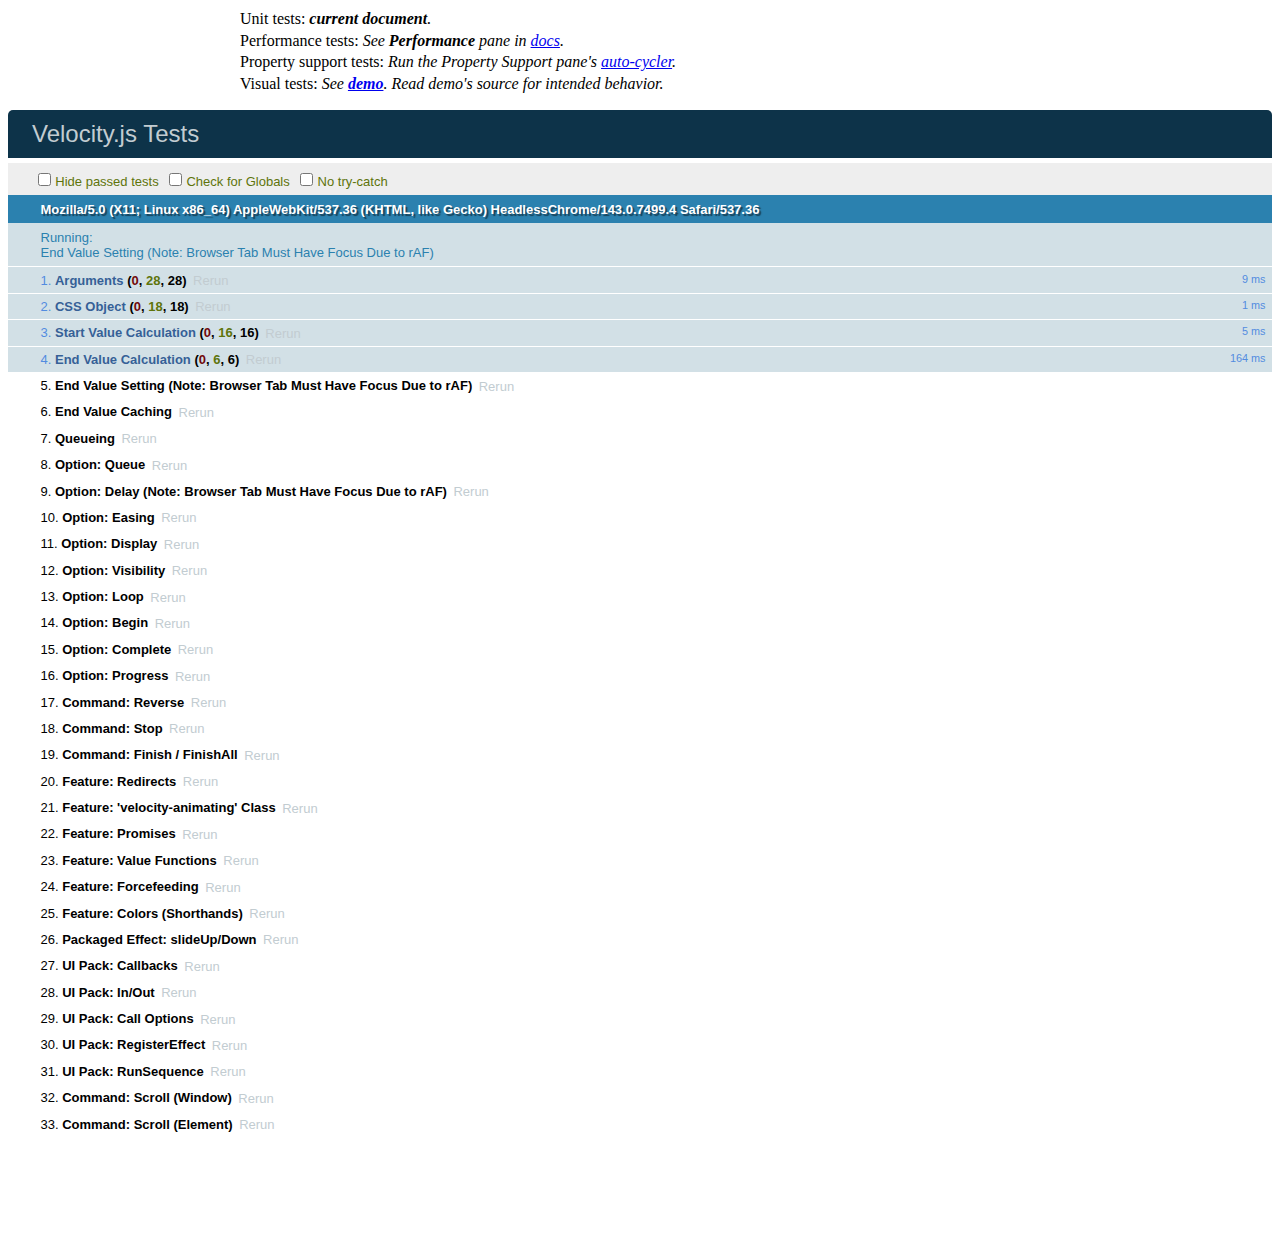
<file: FoodApi/bower_components/velocity/test/index.html>
<!DOCTYPE HTML>
<html>
	<head>
		<title>Velocity.js Tests</title>
		<link rel="stylesheet" href="qunit-1.14.0.css" type="text/css" media="screen" />
		<script type="text/javascript" src="qunit-1.14.0.js"></script>
		<script type="text/javascript" src="jquery-1.4.3.js"></script>
		<script type="text/javascript" src="when.js"></script>
		<script type="text/javascript" no="zepto.js"></script>
		<script type="text/javascript" src="../velocity.js"></script>
		<script type="text/javascript" src="../velocity.ui.js"></script>
		<style>
			#details {
				margin: 0 auto;
				margin-bottom: 1em;

				width: 800px;
				padding: 0;

				line-height: 1.35em;
				list-style: none;
			}
		</style>
	</head>
	<body>
		<ul id="details">	
			<li>
				Unit tests: <i><b>current document</b>.</i>
			</li>
			<li>
				Performance tests: <i>See <b>Performance</b> pane in <a href="../../index.html#performance">docs</a>.</i>
			</li>
			<li>
				Property support tests: <i>Run the Property Support pane's <a href="../../index.html#propertiesTest">auto-cycler</a>.</i>
			</li>
			<li>
				Visual tests: <i>See <a href="../../demo.html"><b>demo</b></a>. Read demo's source for intended behavior.</i>
			</li>
		</ul>
		<div id="qunit"></div>
		<div id="qunit-stage"></div>
		<script>

		// Needed tests:
		// - new stop behvaior
		// - e/p/o shorthands

		/*********************
		   Helper Functions
		*********************/

		/* IE detection: https://gist.github.com/julianshapiro/9098609 */
		var IE = (function() { 
		    if (document.documentMode) {
		        return document.documentMode;
		    } else {
		        for (var i = 7; i > 0; i--) {
		            var div = document.createElement("div");

		            div.innerHTML = "<!--[if IE " + i + "]><span></span><![endif]-->";

		            if (div.getElementsByTagName("span").length) {
		                div = null;

		                return i;
		            }

		            div = null;
		        }
		    }

		    return undefined;
		})();

    	var isMobile = /Android|webOS|iPhone|iPad|iPod|BlackBerry|IEMobile|Opera Mini/i.test(navigator.userAgent);
    	var isAndroid = /Android/i.test(navigator.userAgent);

    	function applyStartValues (element, startValues) {
    		Velocity.Utilities.each(startValues, function(property, startValue) {
    			element.style[property] = startValue;
    		});
    	}

		/*********************
		   IE<=7 Reversion
		*********************/

  		if (IE <= 7 && $.fn.velocity) {
  			alert("Velocity wasn't reverted to jQuery's $.animate() for IE<=7.");
  		}

  		/*******************
  		    jQuery Shim
  		*******************/

  		var $ = (window.jQuery || window.Zepto);

  		Data = function(element) { 
  			return Velocity.Utilities.data(element, "velocity");
  		}

  		if ($ && $.Velocity) {
  			window.Velocity = $.Velocity;
  		}

		/*******************
		   Setup: Targets
		*******************/

		var $qunitStage = document.getElementById("qunit-stage");

		var targetsFragment = document.createDocumentFragment(),
			targetsIndex = 0,
			$targets,
			$targetSet,
			defaultStyles = {
				opacity: 1,
				width: 1,
				height: 1,
				marginBottom: 1,
				colorGreen: 200
			};

		for (var i = 0; i < 100; i++) {
			var div = document.createElement("div");

			div.className = "target";
			div.style.opacity = defaultStyles.opacity;
			div.style.color = "rgb(125, " + defaultStyles.colorGreen + ", 125)";
			div.style.width = defaultStyles.width + "px";
			div.style.height = defaultStyles.height + "px";
			div.style.marginBottom = defaultStyles.marginBottom + "px";
			div.style.textShadow = "0px 0px " + defaultStyles.textShadowBlur + "px red";

			targetsFragment.appendChild(div);
			div = null;
		}

		$qunitStage.appendChild(targetsFragment);
		$targets = $qunitStage.querySelectorAll(".target");

		function getTarget () {
			var newTarget = $targets[targetsIndex++];

			return newTarget;
		}

		/********************
		   Setup: Settings
		********************/

		var	pluginName = "velocity",
			defaultProperties = {
				opacity: defaultStyles.opacity / 2,
				width: defaultStyles.width * 2,
				height: defaultStyles.height * 2,
				colorGreen: defaultStyles.colorGreen / 2
			},
			defaultOptions = { 
				queue: "",
			    duration: 300,
			    easing: "swing",
			    begin: null,
			    complete: null,
				progress: null,
			    display: null,
			    loop: false,
			    delay: false,
			    mobileHA: true,
			    _cacheValues: true
			},
			asyncCheckDuration = defaultOptions.duration / 2,
			completeCheckDuration = defaultOptions.duration * 2

		Velocity.defaults = defaultOptions;

		/****************
		    Arguments
		****************/

		QUnit.test("Arguments", function() {
			var testComplete = function() { /* Do nothing */ },
				testDuration = 1000,
				testEasing = "easeInSine",
				testOptions = {
					queue: defaultOptions.queue,
					duration: testDuration,
					easing: testEasing,
					begin: null,
					complete: testComplete,
					progress: null,
					display: "block",
					loop: false,
					delay: false,
					mobileHA: false,
			    	_cacheValues: defaultOptions._cacheValues
				};

			/**********************
			   Invalid Arguments
			**********************/

			var $target1 = getTarget();
			/* No arguments: Ensure an error isn't thrown and that the $targeted elements are returned to the chain. */
			Velocity();
			Velocity($target1);
			Velocity($target1, {});
			Velocity($target1, {}, testDuration);
			/* Invalid arguments: Ensure an error isn't thrown. */
			Velocity($target1, "fakeArg1", "fakeArg2");

			/****************
			   Overloading
			****************/

			var $target3 = getTarget();
			Velocity($target3, defaultProperties, testDuration);
			equal(Data($target3, pluginName).opts.duration, testDuration, "Overload variation #2.");

			var $target4 = getTarget();
			Velocity($target4, defaultProperties, testEasing);
			equal(Data($target4, pluginName).opts.easing, testEasing, "Overload variation #3.");

			var $target5 = getTarget();
			Velocity($target5, defaultProperties, testComplete);
			equal(Data($target5, pluginName).opts.complete, testComplete, "Overload variation #4.");

			var $target6 = getTarget();
			Velocity($target6, defaultProperties, testDuration, [ 0.42, 0, 0.58, 1 ]);
			equal(Data($target6, pluginName).opts.duration, testDuration, "Overload variation #5a.");
			equal(Data($target6, pluginName).opts.easing(0.2), 0.0816598562658975, "Overload variation #5b.");

			var $target7 = getTarget();
			Velocity($target7, defaultProperties, testDuration, testComplete);
			equal(Data($target7, pluginName).opts.duration, testDuration, "Overload variation #6a.");
			equal(Data($target7, pluginName).opts.complete, testComplete, "Overload variation #6b.");

			var $target8 = getTarget();
			Velocity($target8, defaultProperties, testDuration, testEasing, testComplete);
			equal(Data($target8, pluginName).opts.duration, testDuration, "Overload variation #7a.");
			equal(Data($target8, pluginName).opts.easing, testEasing, "Overload variation #7b.");
			equal(Data($target8, pluginName).opts.complete, testComplete, "Overload variation #7c.");

			var $target9 = getTarget();
			Velocity($target9, defaultProperties, testOptions);
			deepEqual(Data($target9, pluginName).opts, testOptions, "Overload variation #8: options object.");

			var $target10 = getTarget();
			Velocity({ elements: $target10, properties: defaultProperties, options: testOptions });
			deepEqual(Data($target10, pluginName).opts, testOptions, "Overload variation #9: single object w/ map.");

			var $target11 = getTarget();
			Velocity({ elements: $target11, properties: "fadeOut", options: testOptions });
			strictEqual(Data($target11, pluginName).tweensContainer.opacity.endValue, 0, "Overload variation #9: single object w/ redirect.");

			var $target12 = getTarget();
			Velocity($target12, { opacity: [ 0.75, "spring", 0.25 ]}, testDuration);
			equal(Data($target12, pluginName).tweensContainer.opacity.startValue, 0.25, "Overload variation #10a.");
			equal(Data($target12, pluginName).tweensContainer.opacity.easing, "spring", "Overload variation #10b.");
			equal(Data($target12, pluginName).tweensContainer.opacity.endValue, 0.75, "Overload variation #10c.");

			var $target13 = getTarget();
			Velocity($target13, { opacity: [ 0.75, 0.25 ]}, testDuration);
			equal(Data($target13, pluginName).tweensContainer.opacity.startValue, 0.25, "Overload variation #11a.");
			equal(Data($target13, pluginName).tweensContainer.opacity.endValue, 0.75, "Overload variation #11b.");

			var $target14 = getTarget();
			Velocity($target14, { opacity: [ 0.75, "spring" ]}, testDuration);
			equal(Data($target14, pluginName).tweensContainer.opacity.endValue, 0.75, "Overload variation #12a.");
			equal(Data($target14, pluginName).tweensContainer.opacity.easing, "spring", "Overload variation #12b.");

			var $target15 = getTarget();
			Velocity($target15, defaultProperties, "fast", testEasing);
			equal(Data($target15, pluginName).opts.duration, 200, "Overload variation #13a.");

			var $target16 = getTarget();
			Velocity($target16, defaultProperties, "normal");
			equal(Data($target16, pluginName).opts.duration, 400, "Overload variation #13b.");

			if ($) {
				var $target17 = getTarget();
				$($target17).velocity(defaultProperties, testOptions);
				deepEqual(Data($target17, pluginName).opts, testOptions, "$.fn.: Utility function variation #1: options object.");

				var $target18 = getTarget();
				$($target18).velocity({ properties: defaultProperties, options: testOptions });
				deepEqual(Data($target18, pluginName).opts, testOptions, "$.fn.: Utility function variation #2: single object.");

				var $target19 = getTarget();
				$($target19).velocity(defaultProperties, testDuration, testEasing, testComplete);
				equal(Data($target19, pluginName).opts.duration, testDuration, "$.fn.: Utility function variation #2a.");
				equal(Data($target19, pluginName).opts.easing, testEasing, "$.fn.: Utility function variation #2b.");
				equal(Data($target19, pluginName).opts.complete, testComplete, "$.fn.: Utility function variation #2c.");

				var $target20 = getTarget();
				deepEqual($($target20), $($target20).velocity(defaultProperties, testDuration, testEasing, testComplete).velocity(defaultProperties, testDuration, testEasing, testComplete), "$.fn.: Elements passed back to the call stack.");
			}
		});

		/******************
		    CSS Object
		******************/

		/* Note: We don't bother checking all of the GET/SET-related CSS object's functions, as most are repeatedly tested indirectly via the other tests. */
		QUnit.test("CSS Object", function() {
			var CSS = Velocity.CSS;

			var testHookRoot = "boxShadow",
				testHookRootValue = IE >=9 ? "1px 2px 3px 4px black" : "black 1px 2px 3px 4px",
				testHook = "boxShadowY",
				testHookValueExtracted = "2px",
				testHookValueInject = "10px",
				testHookRootValueInjected = "1px 10px 3px 4px"

			/* Hooks manipulation. */
			equal(CSS.Hooks.getRoot(testHook), testHookRoot, "Hooks.getRoot() returned root.");

			/* Hooks have no effect if they're unsupported (which is the case for our hooks on <=IE8), thus we just ensure that errors aren't thrown. */
			if (IE <=8) {
				CSS.Hooks.extractValue(testHook, testHookRootValue);
				CSS.Hooks.injectValue(testHook, testHookValueInject, testHookRootValue)
			} else {
				equal(CSS.Hooks.extractValue(testHook, testHookRootValue), testHookValueExtracted, "Hooks.extractValue() returned value #1.");
				/* Check for a match anywhere in the string since browser differ in where they inject the color value. */
				equal(CSS.Hooks.injectValue(testHook, testHookValueInject, testHookRootValue).indexOf(testHookRootValueInjected) != -1, true, "Hooks.extractValue() returned value #2.");
			}

			/* Varied start color formats. Ensure that all variations of red output contain the same color copmonents when Normalized: "255 0 0". */
			var redVariations = [
				"rgb(255, 0, 0)",
				"rgba(255,0,0,0.5)",
				"#ff0000",
				"red"
			];

			Velocity.Utilities.each(redVariations, function(i, redVariation) {
				equal(/255 0 0/.test(CSS.Normalizations.registered["color"]("extract", null, redVariation)), true, "Normalizations.extractValue() returned red color variation #" + i + ".");
			});

			var testPropertyFake = "fakeProperty";

			/* Property name functions. */
			equal(CSS.Names.prefixCheck(testPropertyFake)[0], testPropertyFake, "Names.prefixCheck() returned unmatched property untouched.");
			equal(CSS.Names.prefixCheck(testPropertyFake)[1], false, "Names.prefixCheck() indicated that unmatched property waws unmatched.");
			equal(CSS.Values.isCSSNullValue("rgba(0,0,0,0)"), true, "Values.isCSSNullValue() matched null value #1.");
			equal(CSS.Values.isCSSNullValue("none"), true, "Values.isCSSNullValue() matched null value #2.");
			equal(CSS.Values.isCSSNullValue(10), false, "Values.isCSSNullValue() didn't match non-null value.");

			var testUnitProperty1 = "rotateZ",
				testUnitPropertyUnit1 = "deg",
				testUnitProperty2 = "width",
				testUnitPropertyUnit2 = "px",
				testElementType1 = document.createElement("div"),
				testElementTypeDisplay1 = "block",
				testElementType2 = document.createElement("span"),
				testElementTypeDisplay2 = "inline";

			/* CSS value functions. */
			equal(CSS.Values.getUnitType(testUnitProperty1), testUnitPropertyUnit1, "Unit type #1 was retrieved.");
			equal(CSS.Values.getUnitType(testUnitProperty2), testUnitPropertyUnit2, "Unit type #2 was retrieved.");

			/* Class addition/removal. */
			var $target1 = getTarget();
			$target1.className = "";
			CSS.Values.addClass($target1, "one");
			equal($target1.className, "one", "First class was added.");
			CSS.Values.addClass($target1, "two");
			equal($target1.className, "one two", "Second class was added.");

			CSS.Values.removeClass($target1, "two");
			equal($target1.className.replace(/^\s+|\s+$/g, ""), "one", "Second class was removed.");
			CSS.Values.removeClass($target1, "one");
			equal($target1.className.replace(/^\s+|\s+$/g, ""), "", "First class was removed.");
		});

		/****************************
		   Start Value Calculation
		****************************/

		QUnit.test("Start Value Calculation", function() {
			var testStartValues = { paddingLeft: "10px", height: "100px", paddingRight: "50%", marginLeft: "100px", marginBottom: "33%", marginTop: "100px", lineHeight: "30px", wordSpacing: "40px", backgroundColorRed: "123" };

			/* Properties not previously defined on the element. */
			var $target1 = getTarget();
			Velocity($target1, testStartValues)
			equal(Data($target1, pluginName).tweensContainer.paddingLeft.startValue, 0, "Undefined standard start value was calculated.");
			equal(Data($target1, pluginName).tweensContainer.backgroundColorRed.startValue, 255, "Undefined start value hook was calculated.");

			/* Properties previously defined on the element. */
			var $target2 = getTarget();
			Velocity($target2, defaultProperties)
			equal(Data($target2, pluginName).tweensContainer.width.startValue, parseFloat(defaultStyles.width), "Defined start value #1 was calculated.");
			equal(Data($target2, pluginName).tweensContainer.opacity.startValue, parseFloat(defaultStyles.opacity), "Defined start value #2 was calculated.");
			equal(Data($target2, pluginName).tweensContainer.colorGreen.startValue, parseFloat(defaultStyles.colorGreen), "Defined hooked start value was calculated.");

			/* Properties that shouldn't cause start values to be unit-converted. */
			var testPropertiesEndNoConvert = { paddingLeft: "20px", height: "40px", paddingRight: "75%" };
			var $target3 = getTarget();
			applyStartValues($target3, testStartValues);
			Velocity($target3, testPropertiesEndNoConvert);
			equal(Data($target3, pluginName).tweensContainer.paddingLeft.startValue, parseFloat(testStartValues.paddingLeft), "Start value #1 wasn't unit converted.");
			equal(Data($target3, pluginName).tweensContainer.height.startValue, parseFloat(testStartValues.height), "Start value #2 wasn't unit converted.");
			equal(Data($target3, pluginName).tweensContainer.paddingRight.startValue, parseFloat(testStartValues.paddingRight), "Start value #3 wasn't unit converted.");

			/* Properties that should cause start values to be unit-converted. */
			var testPropertiesEndConvert = { paddingLeft: "20%", height: "40%", lineHeight: "0.5em", wordSpacing: "2rem", marginLeft: "10vw", marginTop: "5vh", marginBottom: "100px" };
				parentWidth = $qunitStage.clientWidth,
				parentHeight = $qunitStage.clientHeight,
				parentFontSize = Velocity.CSS.getPropertyValue($qunitStage, "fontSize"),
				remSize = parseFloat(Velocity.CSS.getPropertyValue(document.body, "fontSize"));

			var $target4 = getTarget();
			applyStartValues($target4, testStartValues);
			Velocity($target4, testPropertiesEndConvert);

			/* Long decimal results can be returned after unit conversion, and Velocity's code and the code here can differ in precision. So, we round floor values before comparison. */
			equal(Math.floor(Data($target4, pluginName).tweensContainer.paddingLeft.startValue), Math.floor((parseFloat(testStartValues.paddingLeft) / parentWidth) * 100), "Horizontal property converted to %.");
			equal(Math.floor(Data($target4, pluginName).tweensContainer.height.startValue), Math.floor((parseFloat(testStartValues.height) / parentHeight) * 100), "Vertical property converted to %.");
			equal(Math.floor(Data($target4, pluginName).tweensContainer.lineHeight.startValue), Math.floor(parseFloat(testStartValues.lineHeight) / parseFloat(parentFontSize)), "Property converted to em.");
			equal(Math.floor(Data($target4, pluginName).tweensContainer.wordSpacing.startValue), Math.floor(parseFloat(testStartValues.wordSpacing) / parseFloat(remSize)), "Property converted to rem.");
			equal(Math.floor(Data($target4, pluginName).tweensContainer.marginBottom.startValue), parseFloat(testStartValues.marginBottom) / 100 * parseFloat($target4.parentNode.offsetWidth), "Property converted to px.");

			if (!(IE<=8) && !isAndroid) {
				equal(Math.floor(Data($target4, pluginName).tweensContainer.marginLeft.startValue), Math.floor(parseFloat(testStartValues.marginLeft) / window.innerWidth * 100), "Horizontal property converted to vw.");
				equal(Math.floor(Data($target4, pluginName).tweensContainer.marginTop.startValue), Math.floor(parseFloat(testStartValues.marginTop) / window.innerHeight * 100), "Vertical property converted to vh.");
			}

  			/* jQuery TRBL deferring. */
			var testPropertiesTRBL = { left: "1000px" };
			var $TRBLContainer = document.createElement("div");

			$TRBLContainer.setAttribute("id", "TRBLContainer");
			$TRBLContainer.style.marginLeft = testPropertiesTRBL.left;
			$TRBLContainer.style.width = "100px";
			$TRBLContainer.style.height = "100px";
  			document.body.appendChild($TRBLContainer);

			var $target5 = getTarget();
			$target5.style.position = "absolute";
  			$TRBLContainer.appendChild($target5);
			Velocity($target5, testPropertiesTRBL);

			equal(Math.round(Data($target5, pluginName).tweensContainer.left.startValue), Math.round(parseFloat(testPropertiesTRBL.left) + parseFloat(Velocity.CSS.getPropertyValue(document.body, "marginLeft"))), "TRBL value was deferred to jQuery.");
		});

		/**************************
		   End Value Calculation
		**************************/

		QUnit.asyncTest("End Value Calculation", function() {
			/* Standard properties without operators. */
			var $target1 = getTarget();
			Velocity($target1, defaultProperties);
			setTimeout(function() {
				equal(Data($target1, pluginName).tweensContainer.width.endValue, defaultProperties.width, "Standard end value #1 was calculated.");
				equal(Data($target1, pluginName).tweensContainer.opacity.endValue, defaultProperties.opacity, "Standard end value #2 was calculated.");
			}, asyncCheckDuration);

			/* Standard properties with operators. */
			var testIncrementWidth = "5px",
				testDecrementOpacity = 0.25,
				testMultiplyMarginBottom = 4,
				testDivideHeight = 2;

			var $target2 = getTarget();
			Velocity($target2, { width: "+=" + testIncrementWidth, opacity: "-=" + testDecrementOpacity, marginBottom: "*=" + testMultiplyMarginBottom, height: "/=" + testDivideHeight });
			setTimeout(function() {

				equal(Data($target2, pluginName).tweensContainer.width.endValue, defaultStyles.width + parseFloat(testIncrementWidth), "Incremented end value was calculated.");
				equal(Data($target2, pluginName).tweensContainer.opacity.endValue, defaultStyles.opacity - testDecrementOpacity, "Decremented end value was calculated.");
				equal(Data($target2, pluginName).tweensContainer.marginBottom.endValue, defaultStyles.marginBottom * testMultiplyMarginBottom, "Multiplied end value was calculated.");
				equal(Data($target2, pluginName).tweensContainer.height.endValue, defaultStyles.height / testDivideHeight, "Divided end value was calculated.");

				start();
			}, asyncCheckDuration);
		});

		/**********************
		   End Value Setting
		**********************/

		QUnit.asyncTest("End Value Setting (Note: Browser Tab Must Have Focus Due to rAF)", function() {
			/* Transforms and the properties that are hooked by Velocity aren't supported below IE9. */
			if (!(IE < 9)) {
				var testHooks = { 
					boxShadowBlur: "10px", // "black 0px 0px 10px 0px"
					boxShadowSpread: "20px", // "black 0px 0px 0px 20px"
					textShadowBlur: "30px" // "black 0px 0px 30px"
				};

				/* Hooks. */
				var $target3 = getTarget();
				Velocity($target3, testHooks);
				setTimeout(function() {
					/* Check for a match anywhere in the string since browser differ in where they inject the color value. */
					equal(/0px 0px 10px 20px/.test(Velocity.CSS.getPropertyValue($target3, "boxShadow")), true, "Hook end value #1 was set.");
					/* textShadow isn't supported below IE10. */
					if (!IE || IE >= 10) {
						equal(/0px 0px 30px/.test(Velocity.CSS.getPropertyValue($target3, "textShadow")), true, "Hook end value #2 was set.");
					}
				}, completeCheckDuration);

				if (!(IE < 10) && !Velocity.State.isGingerbread) {
					var testTransforms = { 
							translateY: "10em", // Should stay the same
							translateX: "20px", // Should stay the same
							scaleX: "1.50", // Should remain unitless
							translateZ: "30", // Should become "10px"
							scaleY: "1.50deg" // Should be ignored entirely since it uses an invalid unit
						},
						testTransformsOutput = "matrix3d(1.5, 0, 0, 0, 0, 1, 0, 0, 0, 0, 1, 0, 20, 160, 30, 1)";

					/* Transforms. */
					var $target4 = getTarget();
					Velocity($target4, testTransforms);
					setTimeout(function() {
						/* Check for a match anywhere in the string since browser differ in where they inject the color value. */
						equal(Velocity.CSS.getPropertyValue($target4, "transform"), testTransformsOutput, "Transform end value was set.");

						/* Ensure previous transform values are reused. */
						Velocity($target4, { translateX: parseFloat(testTransforms.translateX) / 2 });
						equal(Data($target4, pluginName).tweensContainer.translateX.startValue, parseFloat(testTransforms.translateX), "Previous transform value was reused.");
					}, completeCheckDuration);
				}

				if (!Velocity.State.isGingerbread) {
					/* SVG. */
					var $svgRoot = document.createElementNS("http://www.w3.org/2000/svg", "svg"),
						$svgRect = document.createElementNS("http://www.w3.org/2000/svg", "rect"),
						svgStartValues = { x: 100, y: 10, width: 250, height: "30%" },
						svgEndValues = { x: 200, width: "50%", strokeDasharray: 10, height: "40%", rotateZ: "90deg", rotateX: "45deg" };

					$svgRoot.setAttribute("width", 1000);
					$svgRoot.setAttribute("height", 1000);

					$svgRect.setAttribute("x", svgStartValues.x);
					$svgRect.setAttribute("y", svgStartValues.y);
					$svgRect.setAttribute("width", svgStartValues.width);
					$svgRect.setAttribute("height", svgStartValues.height);

					$svgRoot.appendChild($svgRect);
					$qunitStage.appendChild($svgRoot);

					Velocity($svgRect, svgEndValues, defaultOptions);
					setTimeout(function() {
						equal(Math.round(Data($svgRect, pluginName).tweensContainer.x.startValue), svgStartValues.x, "SVG dimensional attribute #1 value was retrieved.");
						equal(Math.round(parseFloat(Velocity.CSS.getPropertyValue($svgRect, "x"))), svgEndValues.x, "SVG dimensional attribute #1 end value was set.");

						equal(Math.round(Data($svgRect, pluginName).tweensContainer.width.startValue), parseFloat(svgStartValues.width)/1000 * 100, "SVG dimensional attribute #2 value was retrieved.");
						equal(Math.round(parseFloat(Velocity.CSS.getPropertyValue($svgRect, "width"))), parseFloat(svgEndValues.width)/100 * 1000, "SVG dimensional attribute #2 end value was set.");

						equal(Math.round(Data($svgRect, pluginName).tweensContainer.height.startValue), parseFloat(svgStartValues.height), "SVG dimensional attribute #3 value was retrieved.");
						equal(Math.round(parseFloat(Velocity.CSS.getPropertyValue($svgRect, "height"))), parseFloat(svgEndValues.height)/100 * 1000, "SVG dimensional attribute #3 end value was set.");

						equal(Math.round(Data($svgRect, pluginName).tweensContainer.rotateZ.startValue), 0, "SVG 2D transform value was retrieved.");
						equal(Math.round(parseFloat(Velocity.CSS.getPropertyValue($svgRect, "rotateZ"))), parseFloat(svgEndValues.rotateZ), "SVG 2D transform end value was set.");

						if (!IE) {
							equal(Math.round(Data($svgRect, pluginName).tweensContainer.rotateX.startValue), 0, "SVG 3D transform value was retrieved.");
							equal(Math.round(parseFloat(Velocity.CSS.getPropertyValue($svgRect, "rotateX"))), parseFloat(svgEndValues.rotateX), "SVG 3D transform end value was set.");
						}

						equal(Math.round(Data($svgRect, pluginName).tweensContainer.strokeDasharray.startValue), 0, "SVG CSS style value was retrieved.");
						equal(parseFloat(Velocity.CSS.getPropertyValue($svgRect, "strokeDasharray")), svgEndValues.strokeDasharray, "SVG CSS style end value was set.");
					}, completeCheckDuration);
				}
			}

			/* Standard properties. */
			var $target1 = getTarget();
			Velocity($target1, defaultProperties, { });
			setTimeout(function() {
				equal(parseFloat(Velocity.CSS.getPropertyValue($target1, "width")), defaultProperties.width, "Standard end value #1 was set.");
				equal(parseFloat(Velocity.CSS.getPropertyValue($target1, "opacity")), defaultProperties.opacity, "Standard end value #2 was set.");

				start();
			}, completeCheckDuration);
		});

		/**********************
		   End Value Caching
		**********************/

		QUnit.asyncTest("End Value Caching", function() {
			expect(4);

			var newProperties = { height: "50px", width: "250px" };

			var $target1 = getTarget();
			Velocity($target1, defaultProperties, function() {

				applyStartValues($target1, newProperties);
				/* Called after the last call is complete (stale). Ensure that the newly-set (via $.css()) properties are used. */
				Velocity($target1, defaultProperties);

				setTimeout(function() {
					equal(Data($target1, pluginName).tweensContainer.width.startValue, parseFloat(newProperties.width), "Stale end value #1 wasn't pulled.");
					equal(Data($target1, pluginName).tweensContainer.height.startValue, parseFloat(newProperties.height), "Stale end value #2 wasn't pulled.");
				}, asyncCheckDuration);
			});

			var $target2 = getTarget();
			Velocity($target2, defaultProperties);
			Velocity($target2, newProperties, function() {
				/* Chained onto a previous call (fresh). */
				equal(Data($target2, pluginName).tweensContainer.width.startValue, defaultProperties.width, "Chained end value #1 was pulled.");
				equal(Data($target2, pluginName).tweensContainer.height.startValue, defaultProperties.height, "Chained end value #2 was pulled.");

				start();
			});
		});

		/****************
		    Queueing
		****************/

		QUnit.asyncTest("Queueing", function() {
			expect(1);

			var $target1 = getTarget();
			Velocity($target1, { opacity: 0 });
			Velocity($target1, { width: 2 });

			setTimeout(function() {
				/* Ensure that the second call hasn't started yet. */
				equal(parseFloat(Velocity.CSS.getPropertyValue($target1, "width")), defaultStyles.width, "Queued calls chain.");

				start();
			}, asyncCheckDuration);
		});

		/******************
		   Option: Queue
		******************/

		QUnit.asyncTest("Option: Queue", function() {
			expect(5);

			var testQueue = "custom";

			var $target1 = getTarget();
			Velocity($target1, defaultProperties, { queue: testQueue });
			Velocity($target1, defaultProperties, { queue: testQueue });
			Velocity($target1, defaultProperties, { queue: testQueue });

			equal(Velocity.Utilities.queue($target1, testQueue).length, 3, "Custom queue was appended to.");
			equal(Data($target1, pluginName).isAnimating, false, "Custom queue didn't auto-dequeue.");

			Velocity.Utilities.dequeue($target1, testQueue);
			equal(Data($target1, pluginName).isAnimating, true, "Dequeue custom queue.");

			Velocity($target1, "stop", testQueue);
			equal(Velocity.Utilities.queue($target1, testQueue).length, 0, "Stopped custom queue.");

			var $target2 = getTarget();
			Velocity($target2, { opacity: 0 });
			Velocity($target2, { width: 10 }, { queue: false });

			setTimeout(function() {
				/* Ensure that the second call starts immediately. */
				notEqual(Velocity.CSS.getPropertyValue($target2, "width"), defaultStyles.width, "Parallel calls don't queue.");

				start();
			}, asyncCheckDuration);
		});

		/* Helpful redirect for testing custom and parallel queues. */
		// var $div2 = $("#DataBody-PropertiesDummy");
		// $.fn.velocity.defaults.duration = 1000;
		// $div2.velocity("scroll", { queue: "test" })
		// $div2.velocity({width: 100}, { queue: "test" })
		// $div2.velocity({ borderWidth: 50 }, { queue: "test" })
		// $div2.velocity({height: 20}, { queue: "test" })
		// $div2.velocity({marginLeft: 200}, { queue: "test" })
		// $div2.velocity({paddingTop: 60});
		// $div2.velocity({marginTop: 100});
		// $div2.velocity({paddingRight: 40});
		// $div2.velocity({marginTop: 0})
		// $div2.dequeue("test")

		/******************
		   Option: Delay   
		******************/

		QUnit.asyncTest("Option: Delay (Note: Browser Tab Must Have Focus Due to rAF)", function() {
			expect(2);

			var testDelay = defaultOptions.duration * 2;

			var $target = getTarget();
			Velocity($target, defaultProperties, { delay: testDelay });

			setTimeout(function() {
				equal(parseFloat(Velocity.CSS.getPropertyValue($target, "width")), defaultStyles.width, "Delayed calls don't start immediately");
			}, asyncCheckDuration);

			setTimeout(function() {
				equal(parseFloat(Velocity.CSS.getPropertyValue($target, "width")), defaultProperties.width, "Delayed calls eventually start.");

				start();
			}, completeCheckDuration + testDelay);
		});

		/********************
		   Option: Easing   
		********************/

		QUnit.asyncTest("Option: Easing", function() {
			expect(5);

			var $target1 = getTarget();
			/* Ensure that a fake easing doesn't throw an error. */
			Velocity($target1, defaultProperties, { easing: "fake" });
			equal(true, true, "Fake easing didn't throw error.");

			/* Ensure that an improperly-formmated bezier curve array doesn't throw an error. */
			var $target2 = getTarget();
			Velocity($target2, defaultProperties, { easing: [ "a", 0.5, 0.5, 0.5 ] });
			Velocity($target2, defaultProperties, { easing: [ 0.5, 0.5, 0.5 ] });
			equal(true, true, "Invalid bezier curve didn't throw error.");

			/* Ensure that a properly-formatted bezier curve array returns a bezier function. */
			var $target3 = getTarget();
			var easingBezierArray = [ 0.27, -0.65, 0.78, 0.19 ],
				easingBezierTestPercent = 0.25,
				easingBezierTestValue = /^-0\.23/;

			Velocity($target3, defaultProperties, { easing: easingBezierArray });
			setTimeout(function() {
				equal(easingBezierTestValue.test(Data($target3, pluginName).tweensContainer.width.easing(easingBezierTestPercent)), true, "Array converted into bezier function.");
			}, asyncCheckDuration);

			/* Ensure that a properly-formatted spring RK4 array returns a bezier function. */
			var $target4 = getTarget();
			var easingSpringRK4Array = [ 250, 12 ],
				easingSpringRK4TestPercent = 0.25,
				easingSpringRK4TestValue = /^1\.21/;

			Velocity($target4, defaultProperties, { easing: easingSpringRK4Array });
			setTimeout(function() {
				equal(easingSpringRK4TestValue.test(Data($target4, pluginName).tweensContainer.width.easing(easingSpringRK4TestPercent)), true, "Array converted into springRK4 function.");
			}, asyncCheckDuration);

			/* Ensure that a properly-formatted step easing array returns a step function. */
			var $target5 = getTarget();
			var easingStepArray = [ 4 ],
				easingStepTestPercent = 0.35,
				easingStepTestValue = /^0\.25/;

			Velocity($target5, defaultProperties, { easing: easingStepArray });
			setTimeout(function() {
				equal(easingStepTestValue.test(Data($target5, pluginName).tweensContainer.width.easing(easingStepTestPercent)), true, "Array converted into Step function.");

				start();
			}, asyncCheckDuration);
		});

		/********************
		   Option: Display   
		********************/

		QUnit.asyncTest("Option: Display", function() {
			var testDisplayBlock = "block",
				testDisplayNone = "none",
				testDisplayBlank = "";

			var $target1 = getTarget();
			/* Async checks are used since the display property is set inside processCallsTick(). */
			Velocity($target1, defaultProperties, { display: testDisplayBlock });
			setTimeout(function() {
				equal(Velocity.CSS.getPropertyValue($target1, "display"), testDisplayBlock, "Display:'block' was set immediately.");
			}, asyncCheckDuration);

			var $target2 = getTarget();
			Velocity($target2, defaultProperties, { display: testDisplayNone });
			setTimeout(function() {
				notEqual(Velocity.CSS.getPropertyValue($target2, "display"), 0, "Display:'none' was not set immediately.");
			}, asyncCheckDuration);
			setTimeout(function() {
				equal(Velocity.CSS.getPropertyValue($target2, "display"), 0, "Display:'none' was set upon completion.");
			}, completeCheckDuration);

			var $target3 = getTarget();
			Velocity($target3, defaultProperties, { display: testDisplayBlank });
			setTimeout(function() {
				equal(Velocity.CSS.getPropertyValue($target3, "display"), "block", "Display:'' was set immediately.");
				
				start();
			}, completeCheckDuration);
		});

		/***********************
		   Option: Visibility   
		***********************/

		QUnit.asyncTest("Option: Visibility", function() {
			var testVisibilityBlock = "visible",
				testVisibilityNone = "hidden",
				testVisibilityBlank = "";

			var $target1 = getTarget();
			/* Async checks are used since the visibility property is set inside processCallsTick(). */
			Velocity($target1, defaultProperties, { visibility: testVisibilityBlock });
			setTimeout(function() {
				equal(Velocity.CSS.getPropertyValue($target1, "visibility"), testVisibilityBlock, "visibility:'visible' was set immediately.");
			}, asyncCheckDuration);

			var $target2 = getTarget();
			Velocity($target2, defaultProperties, { visibility: testVisibilityNone });
			setTimeout(function() {
				notEqual(Velocity.CSS.getPropertyValue($target2, "visibility"), 0, "visibility:'hidden' was not set immediately.");
			}, asyncCheckDuration);
			setTimeout(function() {
				equal(Velocity.CSS.getPropertyValue($target2, "visibility"), "hidden", "visibility:'hidden' was set upon completion.");
			}, completeCheckDuration);

			var $target3 = getTarget();
			Velocity($target3, defaultProperties, { display: testVisibilityBlank });
			setTimeout(function() {
				equal(/visible|inherit/.test(Velocity.CSS.getPropertyValue($target3, "visibility")), true, "visibility:'' was set immediately.");
				
				start();
			}, completeCheckDuration);
		});

		/******************
		   Option: Loop
		******************/

		QUnit.asyncTest("Option: Loop", function() {
			expect(6);

			var testOptions = { delay: 500, easing: "spring" };

			var $target1 = getTarget();
			Velocity($target1, defaultProperties, { loop: 2, delay: testOptions.delay, easing: testOptions.easing });

			/* We expect 1 delay followed by 1 call for a total of 4 cycles, which equates to 8 queue items. */
			equal(Velocity.Utilities.queue($target1).length, 8, "Loop call produced 'reverse' calls.");

			var $target2 = getTarget();
			Velocity($target2, defaultProperties, { loop: true, delay: testOptions.delay, easing: testOptions.easing });
			setTimeout(function() {
				equal(Data($target1, pluginName).opts.delay, testOptions.delay, "Delay option was passed into second loop call (jQuery object).");
				equal(Data($target1, pluginName).opts.easing, testOptions.easing, "Easing option was passed into second loop call (jQuery object).");

				equal(Data($target2, pluginName).opts.delay, testOptions.delay, "Delay option was passed into second infinite loop call (jQuery object).");
				equal(Data($target2, pluginName).opts.easing, testOptions.easing, "Easing option was passed into second infinite loop call (jQuery object).");

				equal(Velocity.Utilities.queue($target2).length, 2, "Infinite loop is running.");

				start();
			}, completeCheckDuration + testOptions.delay);
		});

		/*******************
		   Option: Begin
		*******************/

		QUnit.asyncTest("Option: Begin", function() {
			expect(1);

			var $targetSet = [ getTarget(), getTarget() ];
			Velocity($targetSet, defaultProperties, { 
				duration: asyncCheckDuration,
				begin: function() {
					deepEqual(this, $targetSet, "Elements passed into callback.");

					start();
				}
			});
		});

		/*********************
		   Option: Complete
		*********************/

		QUnit.asyncTest("Option: Complete", function() {
			expect(1);
			
			var $targetSet = [ getTarget(), getTarget() ];
			Velocity($targetSet, defaultProperties, { 
				duration: asyncCheckDuration,
				complete: function() {
					deepEqual(this, $targetSet, "Elements passed into callback.");

					start();
				}
			});
		});

		/*********************
		   Option: Progress
		*********************/

		QUnit.asyncTest("Option: Progress", function() {
			expect(3);

			var alreadyCalled = false;

			var $target = getTarget();
			Velocity($target, defaultProperties, { 
				duration: asyncCheckDuration,
				progress: function(elements, percentComplete, msRemaining) {
					if (!alreadyCalled) {
						deepEqual(this, [ $target ], "Elements passed into progress.");
						equal(percentComplete >= 0 && percentComplete <= 1, true, "percentComplete passed into progress.");
						equal(msRemaining > asyncCheckDuration - 50, true, "msRemaining passed into progress.");

						alreadyCalled = true;
						start();
					}
				}
			});
		});

		/*********************
		   Command: Reverse
		*********************/

		QUnit.asyncTest("Command: Reverse", function() {
			expect(5);

			var testEasing = "spring";

			var $target = getTarget();
			/* Ensure an error isn't thrown when there's no previous animation to reverse to. */
			Velocity($target, "reverse");
			Velocity($target, { opacity: defaultProperties.opacity, width: defaultProperties.width }, { easing: testEasing });
			Velocity($target, "reverse", function() {
				equal(parseFloat(Velocity.CSS.getPropertyValue($target, "opacity")), defaultStyles.opacity, "Reversed to initial property #1.");
				equal(parseFloat(Velocity.CSS.getPropertyValue($target, "width")), defaultStyles.width, "Reversed to initial property #2.");
			});
			/* Check chained reverses. */
			Velocity($target, "reverse", function() {
				equal(parseFloat(Velocity.CSS.getPropertyValue($target, "opacity")), defaultProperties.opacity, "Reversed to reversed property #1.");
				equal(parseFloat(Velocity.CSS.getPropertyValue($target, "width")), defaultProperties.width, "Reversed to reversed property #2.");

				/* Ensure the options were passed through until the end. */
				equal(Data($target, pluginName).opts.easing, testEasing, "Options object passed through.");

				start();
			});
		});

		/******************
		   Command: Stop
		******************/

		QUnit.asyncTest("Command: Stop", function() {
			expect(4);

			var $target1 = getTarget();
			/* Ensure an error isn't thrown when "stop" is called on a $target that isn't animating. */
			Velocity($target1, "stop");
			Velocity($target1, defaultProperties, defaultOptions);
			Velocity($target1, { top: 0 }, defaultOptions);
			Velocity($target1, { width: 0 }, defaultOptions);
			Velocity($target1, "stop", true);

			/* Ensure "stop" has removed all queued animations. */
			/* We're using the element's queue length as a proxy. 0 and 1 both mean that the element's queue has been cleared -- a length of 1 just indicates that the animation is in progress. */
			setTimeout(function() {
				equal(Velocity.Utilities.queue($target1).length <= 1, true, "Queue cleared.");
			}, 1);

			var $target2 = getTarget();
			Velocity($target2, { opacity: 0 }, Velocity.Utilities.extend({}, defaultOptions, { delay: 1000 }));
			Velocity($target2, { width: 0 }, defaultOptions);
			Velocity($target2, "stop");

			var $target3 = getTarget();
			Velocity($target3, { opacity: 0 }, Velocity.Utilities.extend({}, defaultOptions, { delay: 1000 }));
			Velocity($target3, { width: 0 }, defaultOptions);
			Velocity($target3, { width: 100 }, defaultOptions);
			Velocity($target3, "stop", true);

			setTimeout(function() {
				equal(Data($target2, pluginName).tweensContainer.opacity, undefined, "Active call stopped.");
				notEqual(Data($target2, pluginName).tweensContainer.width, undefined, "Next queue item started.");

				equal(Velocity.Utilities.queue($target3, "").length, 0, "Full queue array cleared.");

				start();
			}, asyncCheckDuration);
		});

		/******************
		   Command: Finish
		******************/

		QUnit.asyncTest("Command: Finish / FinishAll", function() {
			expect(9);

			var $target1 = getTarget();
			/* Ensure an error isn't thrown when "finish" is called on a $target that isn't animating. */
			Velocity($target1, "finish");

			/* Animate to defaultProperties, and then "finish" to jump to the end of it. */
			Velocity($target1, defaultProperties, Velocity.Utilities.extend({}, defaultOptions, { delay: 1000}));
			Velocity($target1, "finish");

			setTimeout(function() {
				/* Ensure "finish" has removed all queued animations. */
				/* We're using the element's queue length as a proxy. 0 and 1 both mean that the element's queue has been cleared -- a length of 1 just indicates that the animation is in progress. */
				equal(Velocity.Utilities.queue($target1).length <= 1, true, "Queue cleared.");

				/* End result of the animation should be applied */
				equal(parseFloat(Velocity.CSS.getPropertyValue($target1, "width")), defaultProperties.width, "Standard end value #1 was set.");
				equal(parseFloat(Velocity.CSS.getPropertyValue($target1, "opacity")), defaultProperties.opacity, "Standard end value #2 was set.");
			}, asyncCheckDuration);

			var $target2 = getTarget();
			Velocity($target2, { opacity: 0 }, Velocity.Utilities.extend({}, defaultOptions, { delay: 1000 }));
			Velocity($target2, { width: 0 }, defaultOptions);
			Velocity($target2, "finish");

			var $target3 = getTarget();
			Velocity($target3, { opacity: 0, width: 50 }, Velocity.Utilities.extend({}, defaultOptions, { delay: 1000 }));
			Velocity($target3, { width: 0 }, defaultOptions);
			Velocity($target3, { width: 100 }, defaultOptions);
			Velocity($target3, "finish", true);

			var $target4 = getTarget();
			Velocity($target4, { opacity: 0, width: 50 }, Velocity.Utilities.extend({}, defaultOptions, { delay: 1000 }));
			Velocity($target4, { width: 0 }, defaultOptions);
			Velocity($target4, { width: 100 }, defaultOptions);
			Velocity($target4, "finishAll", true);

			setTimeout(function() {
				equal(Data($target2, pluginName).tweensContainer.opacity, undefined, "Active call stopped.");
				notEqual(Data($target2, pluginName).tweensContainer.width, undefined, "Next queue item started.");

				equal(Velocity.Utilities.queue($target3, "").length, 0, "Full queue array cleared.");
				equal(parseFloat(Velocity.CSS.getPropertyValue($target3, "width")), 50, "Just the first call's width was applied.");

				equal(Velocity.Utilities.queue($target4, "").length, 0, "Full queue array cleared.");
				equal(parseFloat(Velocity.CSS.getPropertyValue($target4, "width")), 100, "The last call's width was applied.");

				start();
			}, asyncCheckDuration);
		});

		/***********************
		   Feature: Redirects
		***********************/

		QUnit.asyncTest("Feature: Redirects", function() {
			var $target1 = getTarget(),
				$target2 = getTarget(),
				redirectOptions = { duration: 1500 };

			(window.jQuery || window.Zepto || window).Velocity.Redirects.test = function (element, options, elementIndex, elementsLength) {
				if (elementIndex === 0) {
					deepEqual(element, $target1, "Element passed through #1.");
					deepEqual(options, redirectOptions, "Options object passed through #1.");
					equal(elementIndex, 0, "Element index passed through #1.");
					equal(elementsLength, 2, "Elements length passed through #1.");
				} else if (elementIndex === 1) {
					deepEqual(element, $target2, "Element passed through #2.");
					deepEqual(options, redirectOptions, "Options object passed through #2.");
					equal(elementIndex, 1, "Element index passed through #2.");
					equal(elementsLength, 2, "Elements length passed through #2.");

					start();
				}
			}

			Velocity([ $target1, $target2 ], "test", redirectOptions);
		});

		/************************
		   Feature: animating
		************************/

		QUnit.asyncTest("Feature: 'velocity-animating' Class", function() {
			var $target1 = getTarget();

			Velocity($target1, defaultProperties, function(element) { 
					equal(/velocity-animating/.test($target1.className), false, "Class removed.");
					start();
				}
			);

			setTimeout(function() {
				equal(/velocity-animating/.test($target1.className), true, "Class added."); 
			}, asyncCheckDuration);
		});

		/***********************
		   Feature: Promises
		***********************/

		QUnit.asyncTest("Feature: Promises", function() {
			expect(5);

			var $target1 = getTarget();

			Velocity($target1, defaultProperties, 10000).then(function(elements) {
				deepEqual(elements, [ $target1 ], "Active call fulfilled.");
			});

			Velocity($target1, defaultProperties, 10000).then(function(elements) {
				deepEqual(elements, [ $target1 ], "Queued call fulfilled.");
			});

			Velocity($target1, "stop", true).then(function(elements) {
				deepEqual(elements, [ $target1 ], "Stop call fulfilled.");
			});	

			var $target2 = getTarget(),
				$target3 = getTarget();

			Velocity([ $target2, $target3 ], "fake", defaultOptions)["catch"](function(error) {
				equal(error instanceof Error, true, "Invalid command caused promise rejection.");
			});

			Velocity([ $target2, $target3 ], defaultProperties, defaultOptions).then(function(elements) {
				deepEqual(elements, [ $target2, $target3 ], "Elements passed back into resolved promise.");

				start();
			});		
		});

		/*****************************
		   Feature: Value Functions    
		*****************************/

		QUnit.test("Feature: Value Functions", function() {
			var testWidth = 10;

			var $target1 = getTarget(),
				$target2 = getTarget();
			Velocity([ $target1, $target2 ], { width: function (i, total) { return (i + 1)/total * testWidth; } });

			equal(Data($target1, pluginName).tweensContainer.width.endValue, parseFloat(testWidth) / 2, "Function value #1 passed to tween.");
			equal(Data($target2, pluginName).tweensContainer.width.endValue, parseFloat(testWidth), "Function value #2 passed to tween.");
		});

		/***************************
		   Feature: Forcefeeding    
		***************************/

		QUnit.test("Feature: Forcefeeding", function() {
			/* Note: Start values are always converted into pixels. W test the conversion ratio we already know to avoid additional work. */
			var testStartWidth = "1rem", testStartWidthToPx = "16px",
				testStartHeight = "10px";

			var $target = getTarget();
			Velocity($target, { width: [ 100, "linear", testStartWidth ], height: [ 100, testStartHeight ], opacity: [ defaultProperties.opacity, "easeInQuad" ]});

			equal(Data($target, pluginName).tweensContainer.width.startValue, parseFloat(testStartWidthToPx), "Forcefed value #1 passed to tween.");
			equal(Data($target, pluginName).tweensContainer.height.startValue, parseFloat(testStartHeight), "Forcefed value #2 passed to tween.");
			equal(Data($target, pluginName).tweensContainer.opacity.startValue, defaultStyles.opacity, "Easing was misinterpreted as forcefed value.");
		});

		/*********************************
		   Feature: Colors (Shorthands)   
		*********************************/

		QUnit.test("Feature: Colors (Shorthands)", function() {
			var $target = getTarget();
			Velocity($target, { borderColor: "#7871c2", color: [ "#297dad", "spring", "#5ead29" ] });

			equal(Data($target, pluginName).tweensContainer.borderColorRed.endValue, 120, "Hex #1a component.");
			equal(Data($target, pluginName).tweensContainer.borderColorGreen.endValue, 113, "Hex #1b component.");
			equal(Data($target, pluginName).tweensContainer.borderColorBlue.endValue, 194, "Hex #1c component.");
			equal(Data($target, pluginName).tweensContainer.colorRed.easing, "spring", "Per-property easing.");
			equal(Data($target, pluginName).tweensContainer.colorRed.startValue, 94, "Forcefed hex #2a component.");
			equal(Data($target, pluginName).tweensContainer.colorGreen.startValue, 173, "Forcefed hex #2b component.");
			equal(Data($target, pluginName).tweensContainer.colorBlue.startValue, 41, "Forcefed hex #2c component.");
			equal(Data($target, pluginName).tweensContainer.colorRed.endValue, 41, "Hex #3a component.");
			equal(Data($target, pluginName).tweensContainer.colorGreen.endValue, 125, "Hex #3b component.");
			equal(Data($target, pluginName).tweensContainer.colorBlue.endValue, 173, "Hex #3c component.");
		});

		/**********************************
		   Packaged Effect: slideUp/Down
		**********************************/

		QUnit.asyncTest("Packaged Effect: slideUp/Down", function() {
			var $target1 = getTarget(),
				$target2 = getTarget();

			var initialStyles = {
				display: "none",
				paddingTop: "123px"
			};

			$target1.style.display = initialStyles.display;
			$target1.style.paddingTop = initialStyles.paddingTop;

			Velocity($target1, "slideDown", 
				{ 
					begin: function(elements) {
						deepEqual(elements, [ $target1 ], "slideDown: Begin callback returned.");
					},
					complete: function(elements) {
						deepEqual(elements, [ $target1 ], "slideDown: Complete callback returned.");
						equal(Velocity.CSS.getPropertyValue($target1, "display"), Velocity.CSS.Values.getDisplayType($target1), "slideDown: display set to default.");
						notEqual(Velocity.CSS.getPropertyValue($target1, "height"), 0, "slideDown: height set.");
						equal(Velocity.CSS.getPropertyValue($target1, "paddingTop"), initialStyles.paddingTop, "slideDown: paddingTop set.");
					}
				}
			).then(function(elements) {
				deepEqual(elements, [ $target1 ], "slideDown: Promise fulfilled.");
			});

			Velocity($target2, "slideUp", 
				{ 
					begin: function(elements) {
						deepEqual(elements, [ $target2 ], "slideUp: Begin callback returned.");
					},
					complete: function(elements) {
						deepEqual(elements, [ $target2 ], "slideUp: Complete callback returned.");
						equal(Velocity.CSS.getPropertyValue($target2, "display"), 0, "slideUp: display set to none.");
						notEqual(Velocity.CSS.getPropertyValue($target2, "height"), 0, "slideUp: height reset.");
						equal(Velocity.CSS.getPropertyValue($target1, "paddingTop"), initialStyles.paddingTop, "slideUp: paddingTop reset.");
					}
				}
			).then(function(elements) {
				deepEqual(elements, [ $target2 ], "slideUp: Promise fulfilled.");

				start();
			});
		});

		/***********************
		   UI Pack: Callbacks
		***********************/

		QUnit.asyncTest("UI Pack: Callbacks", function() {
			expect(3);

			var $targets = [ getTarget(), getTarget() ];

			Velocity($targets, "transition.bounceIn", 
				{ 
					begin: function(elements) {
						deepEqual(elements, $targets, "Begin callback returned.");
					},
					complete: function(elements) {
						deepEqual(elements, $targets, "Complete callback returned.");
					}
				}
			).then(function(elements) {
				deepEqual(elements, $targets, "Promise fulfilled.");

				start();
			});
		});

		/*********************
		   UI Pack: In/Out
		*********************/

		QUnit.asyncTest("UI Pack: In/Out", function() {
			expect(8);

			var $target1 = getTarget();
			Velocity($target1, "transition.bounceIn", defaultOptions.duration);

			var $target2 = getTarget();
			Velocity($target2, "transition.bounceIn", { duration: defaultOptions.duration, display: "inline" });

			var $target3 = getTarget();
			Velocity($target3, "transition.bounceOut", defaultOptions.duration);

			var $target4 = getTarget();
			Velocity($target4, "transition.bounceOut", { duration: defaultOptions.duration, display: null });

			var $target5 = getTarget();
			$target5.style.visibility = "hidden";
			Velocity($target5, "transition.bounceIn", { duration: defaultOptions.duration, visibility: "visible" });

			var $target6 = getTarget();
			$target6.style.visibility = "visible";
			Velocity($target6, "transition.bounceOut", { duration: defaultOptions.duration, visibility: "hidden" });

			setTimeout(function() {
				notEqual(Velocity.CSS.getPropertyValue($target3, "display"), 0, "Out: display not prematurely set to none.");
				notEqual(Velocity.CSS.getPropertyValue($target6, "visibility"), "hidden", "Out: visibility not prematurely set to hidden.");
			}, asyncCheckDuration)

			setTimeout(function() {
				equal(Velocity.CSS.getPropertyValue($target1, "display"), Velocity.CSS.Values.getDisplayType($target1), "In: display set to default.");
				equal(Velocity.CSS.getPropertyValue($target2, "display"), "inline", "In: Custom inline value set.");

				equal(Velocity.CSS.getPropertyValue($target3, "display"), 0, "Out: display set to none.");
				equal(Velocity.CSS.getPropertyValue($target4, "display"), Velocity.CSS.Values.getDisplayType($target3), "Out: No display value set.");

				equal(Velocity.CSS.getPropertyValue($target5, "visibility"), "visible", "In: visibility set to visible.");
				equal(Velocity.CSS.getPropertyValue($target6, "visibility"), "hidden", "Out: visibility set to hidden.");

				start();
			}, completeCheckDuration)
		});

		/**************************
		   UI Pack: Call Options
		**************************/

		QUnit.asyncTest("UI Pack: Call Options", function() {
			expect(7);

			var UICallOptions1 = {
					delay: 123,
					duration: defaultOptions.duration,
					loop: true, // Should get ignored
					easing: "spring" // Should get ignored
				};

			var $target1 = getTarget();
			Velocity($target1, "transition.slideLeftIn", UICallOptions1);

			setTimeout(function() {
				// Note: We can do this because transition.slideLeftIn is composed of a single call.
				equal(Data($target1, pluginName).opts.delay, UICallOptions1.delay, "Whitelisted option passed in.");
				notEqual(Data($target1, pluginName).opts.loop, UICallOptions1.loop, "Non-whitelisted option not passed in #1a.");
				notEqual(Data($target1, pluginName).opts.easing, UICallOptions1.easing, "Non-whitelisted option not passed in #1a.");
				equal(!/velocity-animating/.test(Data($target1, pluginName).className), true, "Duration option passed in.");
			}, completeCheckDuration);

			var UICallOptions2 = {
					stagger: 100,
					duration: defaultOptions.duration,
					backwards: true
				};

			var $targets = [ getTarget(), getTarget(), getTarget() ];
			Velocity($targets, "transition.slideLeftIn", UICallOptions2);

			setTimeout(function() {
				equal(Data($targets[0], pluginName).opts.delay, UICallOptions2.stagger * 2, "Backwards stagger delay passed in #1a.");
				equal(Data($targets[1], pluginName).opts.delay, UICallOptions2.stagger * 1, "Backwards stagger delay passed in #1b.");
				equal(Data($targets[2], pluginName).opts.delay, UICallOptions2.stagger * 0, "Backwards stagger delay passed in #1c.");

				start();
			}, completeCheckDuration);
		});

		/****************************
		   UI Pack: RegisterEffect
		****************************/

		QUnit.asyncTest("UI Pack: RegisterEffect", function() {
			expect(2);

			var effectDefaultDuration = 800;
			Velocity.RegisterUI("callout.twirl", {
			    defaultDuration: effectDefaultDuration,
			    calls: [ 
					[ { rotateZ: 1080 }, 0.50 ],
					[ { scaleX: 0.5 }, 0.25, { easing: "spring" } ],
					[ { scaleX: 1 }, 0.25, { easing: "spring" } ]
			    ]
			});

			var $target1 = getTarget();
			Velocity($target1, "callout.twirl");

			setTimeout(function() {
				equal(parseFloat(Velocity.CSS.getPropertyValue($target1, "rotateZ")), 1080, "First call's property animated.");
				equal(parseFloat(Velocity.CSS.getPropertyValue($target1, "scaleX")), 1, "Last call's property animated.");

				start();
			}, effectDefaultDuration * 1.50);
		});

		/*************************
		   UI Pack: RunSequence
		*************************/

		QUnit.asyncTest("UI Pack: RunSequence", function() {
			expect(3);

			var $target1 = getTarget(),
				$target2 = getTarget(),
				$target3 = getTarget();

			var mySequence = [
					{ elements: $target1, properties: { opacity: defaultProperties.opacity } },
					{ elements: $target2, properties: { height: defaultProperties.height } },
					{ elements: $target3, properties: { width: defaultProperties.width }, options: { 
							delay: 100,
							sequenceQueue: false,
							complete: function() {
								equal(parseFloat(Velocity.CSS.getPropertyValue($target1, "opacity")), defaultProperties.opacity, "First call's property animated.");
								equal(parseFloat(Velocity.CSS.getPropertyValue($target2, "height")), defaultProperties.height, "Second call's property animated.");
								equal(parseFloat(Velocity.CSS.getPropertyValue($target3, "width")), defaultProperties.width, "Last call's property animated.");

								start();
							}
						}
					}
				];

			Velocity.RunSequence(mySequence);
		});

		/*********************
		   Command: Scroll
		*********************/

		if ($) {
			/* Window scrolling. */
			QUnit.asyncTest("Command: Scroll (Window)", function() {
				var $details = $("#details"),
					$scrollTarget1 = $("<div>Scroll target #1. Should stop 50 pixels above this point.</div>"),
					$scrollTarget2 = $("<div>Scroll target #2. Should stop 50 pixels before this point.</div>"),
					scrollOffset = -50;

				$scrollTarget1
					.css({ position: "relative", top: 3000, height: 100, paddingBottom: 10000 })
					.appendTo($("body"));

				$scrollTarget2
					.css({ position: "absolute", top: 100, left: 3000, width: 100, paddingRight: 15000 })
					.appendTo($("body"));

				$scrollTarget1
					.velocity("scroll", { duration: 500, offset: scrollOffset, complete: function() {
							equal(Math.abs(Velocity.State.scrollAnchor[Velocity.State.scrollPropertyTop] - ($scrollTarget1.offset().top + scrollOffset)) <= 100, true, "Page scrolled top with a scroll offset.");
						}
					})
					.velocity({ opacity: 0.5 }, function() {
					    $details
						    .velocity({ opacity: 0.5 }, 500)
						    .velocity("scroll", 500)
						    .velocity({ opacity: 1 }, 500, function() {
						    	//alert(Velocity.State.scrollAnchor[Velocity.State.scrollPropertyTop] + " " + ($details.offset().top + scrollOffset))
								equal(Math.abs(Velocity.State.scrollAnchor[Velocity.State.scrollPropertyTop] - ($details.offset().top + scrollOffset)) <= 100, true, "Page scroll top was chained.");

								//$scrollTarget1.remove();

								$scrollTarget2
									.velocity("scroll", { duration: 500, axis: "x", offset: scrollOffset, complete: function() {
											/* Phones can reposition the browser's scroll position by a 10 pixels or so, so we just check for a value that's within that range. */
											equal(Math.abs(Velocity.State.scrollAnchor[Velocity.State.scrollPropertyLeft] - ($scrollTarget2.offset().left + scrollOffset)) <= 100, true, "Page scrolled left with a scroll offset.");
										}
									})
									.velocity({ opacity: 0.5 }, function() {
									    $details
										    .velocity({ opacity: 0.5 }, 500)
										    .velocity("scroll", { duration: 500, axis: "x" })
										    .velocity({ opacity: 1 }, 500, function() {
												equal(Math.abs(Velocity.State.scrollAnchor[Velocity.State.scrollPropertyLeft] - ($details.offset().left + scrollOffset)) <= 100, true, "Page scroll left was chained.");
												start();
										    });
									});
						    });
					});
			});

			/* Element scrolling. */
			QUnit.asyncTest("Command: Scroll (Element)", function() {
				expect(2);

				var $scrollTarget1 = $("\
					<div id='scroller'>\
						aaaaaaaaaaaaaaaaaaaaaaaaaaaaaaaaaaaaaaaaaaaaaaaaaaaaaaaa\
						aaaaaaaaaaaaaaaaaaaaaaaaaaaaaaaaaaaaaaaaaaaaaaaaaaaaaaaa\
						aaaaaaaaaaaaaaaaaaaaaaaaaaaaaaaaaaaaaaaaaaaaaaaaaaaaaaaa\
						aaaaaaaaaaaaaaaaaaaaaaaaaaaaaaaaaaaaaaaaaaaaaaaaaaaaaaaa\
						aaaaaaaaaaaaaaaaaaaaaaaaaaaaaaaaaaaaaaaaaaaaaaaaaaaaaaaa\
						<div id='scrollerChild1'>\
							Stop #1\
							bbbbbbbbbbbbbbbbbbbbbbbbbbbbbbbbbbbbbbbbbbbbbbbbbbbbbbbb\
							bbbbbbbbbbbbbbbbbbbbbbbbbbbbbbbbbbbbbbbbbbbbbbbbbbbbbbbb\
							bbbbbbbbbbbbbbbbbbbbbbbbbbbbbbbbbbbbbbbbbbbbbbbbbbbbbbbb\
							bbbbbbbbbbbbbbbbbbbbbbbbbbbbbbbbbbbbbbbbbbbbbbbbbbbbbbbb\
							bbbbbbbbbbbbbbbbbbbbbbbbbbbbbbbbbbbbbbbbbbbbbbbbbbbbbbbb\
						</div>\
						cccccccccccccccccccccccccccccccccccccccccccccccccccccccc\
						cccccccccccccccccccccccccccccccccccccccccccccccccccccccc\
						cccccccccccccccccccccccccccccccccccccccccccccccccccccccc\
						cccccccccccccccccccccccccccccccccccccccccccccccccccccccc\
						cccccccccccccccccccccccccccccccccccccccccccccccccccccccc\
						<div id='scrollerChild2'>\
							Stop #2\
							dddddddddddddddddddddddddddddddddddddddddddddddddddddddd\
							dddddddddddddddddddddddddddddddddddddddddddddddddddddddd\
							dddddddddddddddddddddddddddddddddddddddddddddddddddddddd\
							dddddddddddddddddddddddddddddddddddddddddddddddddddddddd\
							dddddddddddddddddddddddddddddddddddddddddddddddddddddddd\
						</div>\
						eeeeeeeeeeeeeeeeeeeeeeeeeeeeeeeeeeeeeeeeeeeeeeeeeeeeeeeeeeee\
						eeeeeeeeeeeeeeeeeeeeeeeeeeeeeeeeeeeeeeeeeeeeeeeeeeeeeeeeeeee\
						eeeeeeeeeeeeeeeeeeeeeeeeeeeeeeeeeeeeeeeeeeeeeeeeeeeeeeeeeeee\
						eeeeeeeeeeeeeeeeeeeeeeeeeeeeeeeeeeeeeeeeeeeeeeeeeeeeeeeeeeee\
						eeeeeeeeeeeeeeeeeeeeeeeeeeeeeeeeeeeeeeeeeeeeeeeeeeeeeeeeeeee\
					</div>\
				");

				$scrollTarget1
					.css({ position: "absolute", backgroundColor: "white", top: 100, left: "50%", width: 500, height: 100, overflowY: "scroll" })
					.appendTo($("body"));

				/* Test with a jQuery object container. */
				$("#scrollerChild1").velocity("scroll", { container: $("#scroller"), duration: 750, complete: function() {
						/* Test with a raw DOM element container. */
						$("#scrollerChild2").velocity("scroll", { container: $("#scroller")[0], duration: 750, complete: function() {
								/* This test is purely visual. */
								ok(true);

								$scrollTarget1.remove();

								var $scrollTarget2 = $("\
									<div id='scroller'>\
										<div id='scrollerChild1' style='float: left; width: 20%;'>\
											Stop #1\
											bbbbbbbbbbbbbbbbbbbbbbbbbbbbbbbbbbbbbbbbbbbbbbbbbbbbbbbb\
											bbbbbbbbbbbbbbbbbbbbbbbbbbbbbbbbbbbbbbbbbbbbbbbbbbbbbbbb\
											bbbbbbbbbbbbbbbbbbbbbbbbbbbbbbbbbbbbbbbbbbbbbbbbbbbbbbbb\
											bbbbbbbbbbbbbbbbbbbbbbbbbbbbbbbbbbbbbbbbbbbbbbbbbbbbbbbb\
											bbbbbbbbbbbbbbbbbbbbbbbbbbbbbbbbbbbbbbbbbbbbbbbbbbbbbbbb\
											cccccccccccccccccccccccccccccccccccccccccccccccccccccccc\
											cccccccccccccccccccccccccccccccccccccccccccccccccccccccc\
											cccccccccccccccccccccccccccccccccccccccccccccccccccccccc\
											cccccccccccccccccccccccccccccccccccccccccccccccccccccccc\
											cccccccccccccccccccccccccccccccccccccccccccccccccccccccc\
										</div>\
										<div id='scrollerChild2' style='float: right; width: 20%;'>\
											Stop #2\
											dddddddddddddddddddddddddddddddddddddddddddddddddddddddd\
											dddddddddddddddddddddddddddddddddddddddddddddddddddddddd\
											dddddddddddddddddddddddddddddddddddddddddddddddddddddddd\
											dddddddddddddddddddddddddddddddddddddddddddddddddddddddd\
											dddddddddddddddddddddddddddddddddddddddddddddddddddddddd\
											eeeeeeeeeeeeeeeeeeeeeeeeeeeeeeeeeeeeeeeeeeeeeeeeeeeeeeeeeeee\
											eeeeeeeeeeeeeeeeeeeeeeeeeeeeeeeeeeeeeeeeeeeeeeeeeeeeeeeeeeee\
											eeeeeeeeeeeeeeeeeeeeeeeeeeeeeeeeeeeeeeeeeeeeeeeeeeeeeeeeeeee\
											eeeeeeeeeeeeeeeeeeeeeeeeeeeeeeeeeeeeeeeeeeeeeeeeeeeeeeeeeeee\
											eeeeeeeeeeeeeeeeeeeeeeeeeeeeeeeeeeeeeeeeeeeeeeeeeeeeeeeeeeee\
										</div>\
									</div>\
								");

								$scrollTarget2
									.css({ position: "absolute", backgroundColor: "white", top: 100, left: "50%", width: 100, height: 500, overflowX: "scroll" })
									.appendTo($("body"));

								/* Test with a jQuery object container. */
								$("#scrollerChild2").velocity("scroll", { axis: "x", container: $("#scroller"), duration: 750, complete: function() {
										/* Test with a raw DOM element container. */
										$("#scrollerChild1").velocity("scroll", { axis: "x", container: $("#scroller")[0], duration: 750, complete: function() {
												/* This test is purely visual. */
												ok(true);

												$scrollTarget2.remove();

												start();
											}
										});
									}
								});
							}
						});
					}
				});
			});
		}
		</script>
	</body>
</html>
</file>
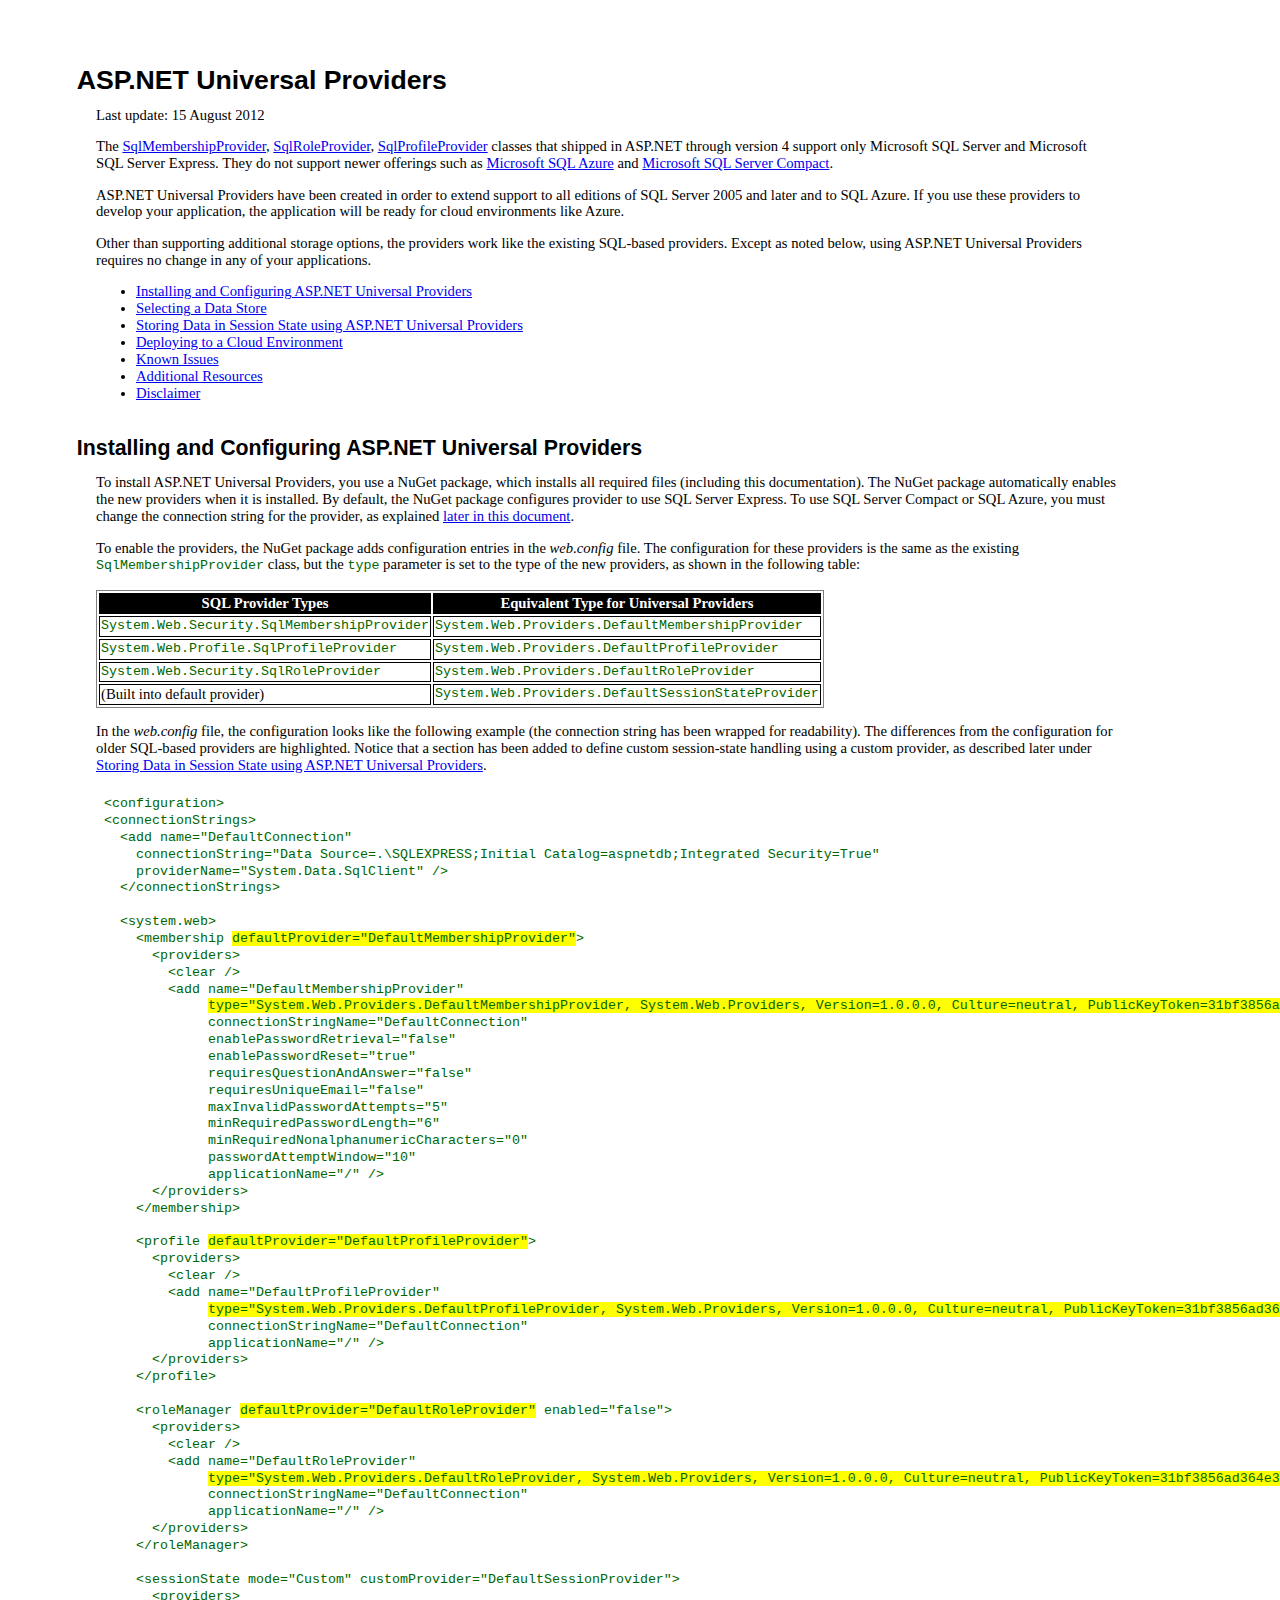
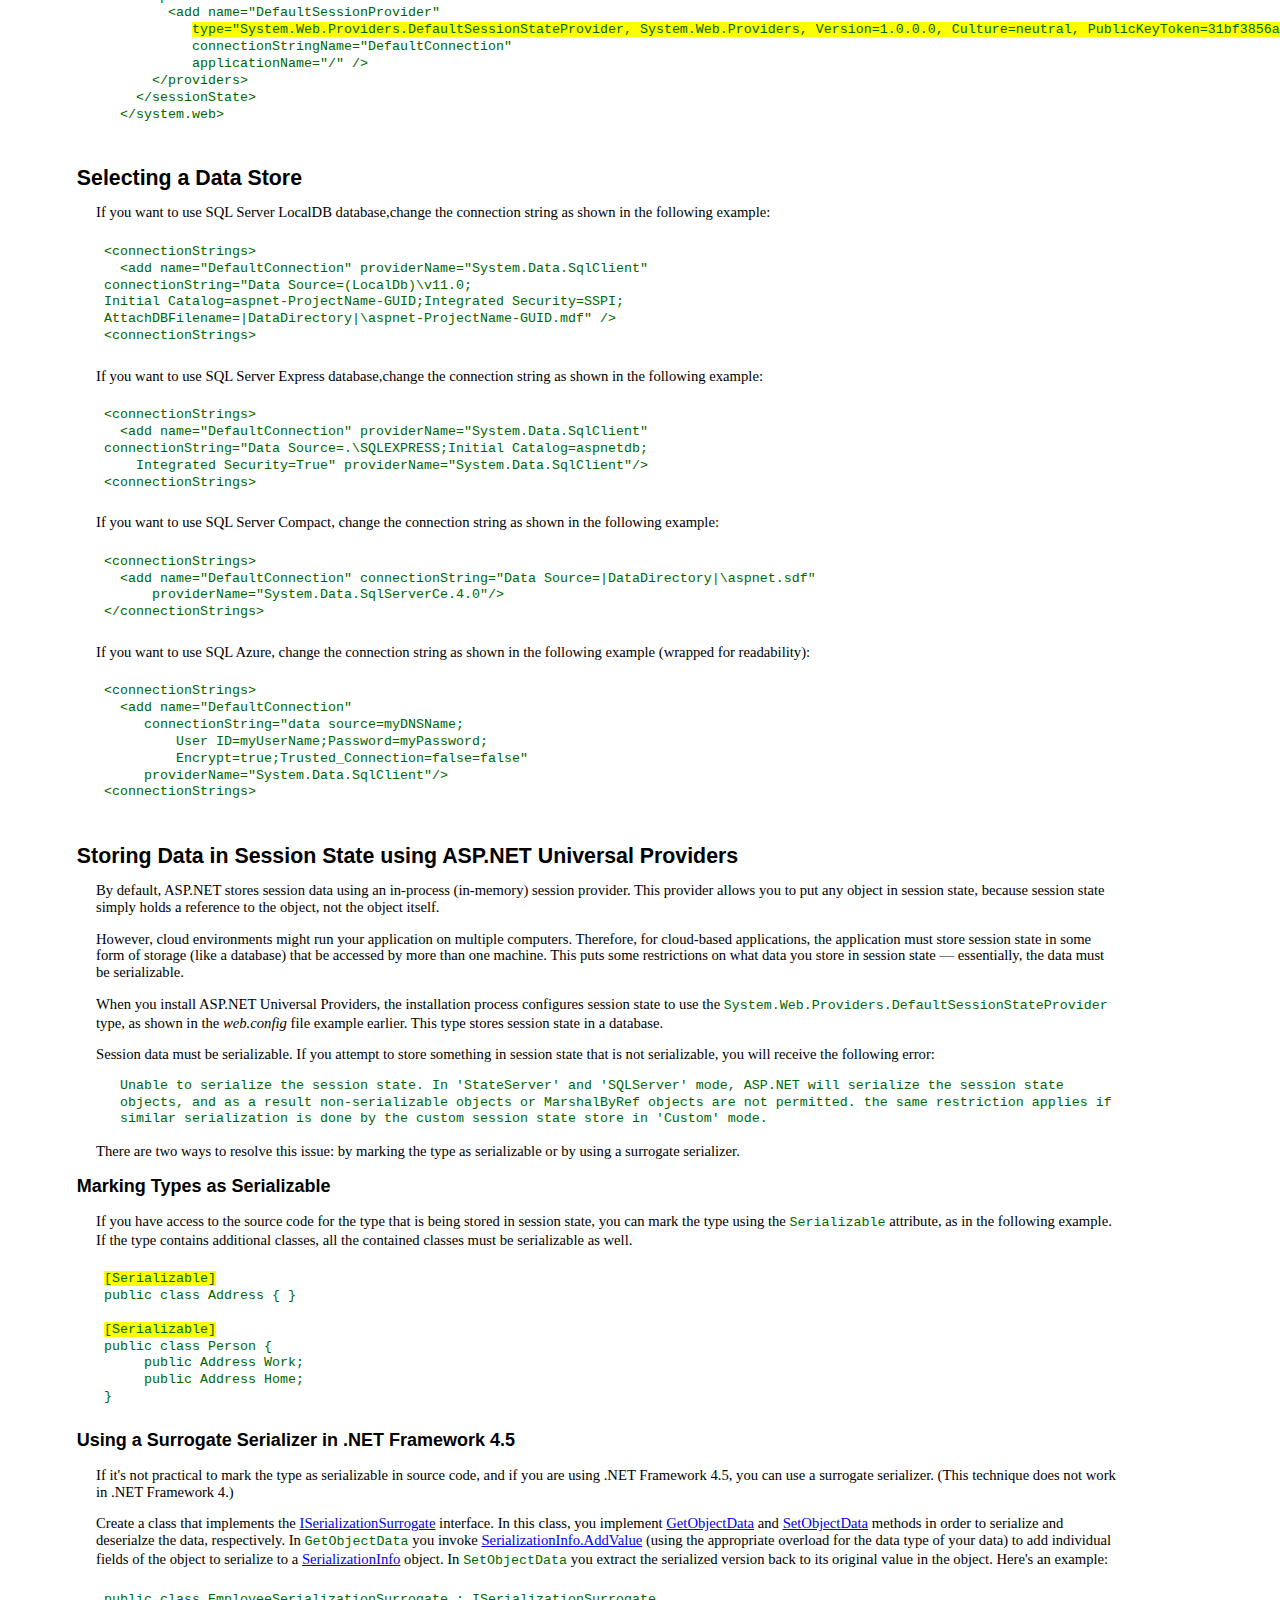
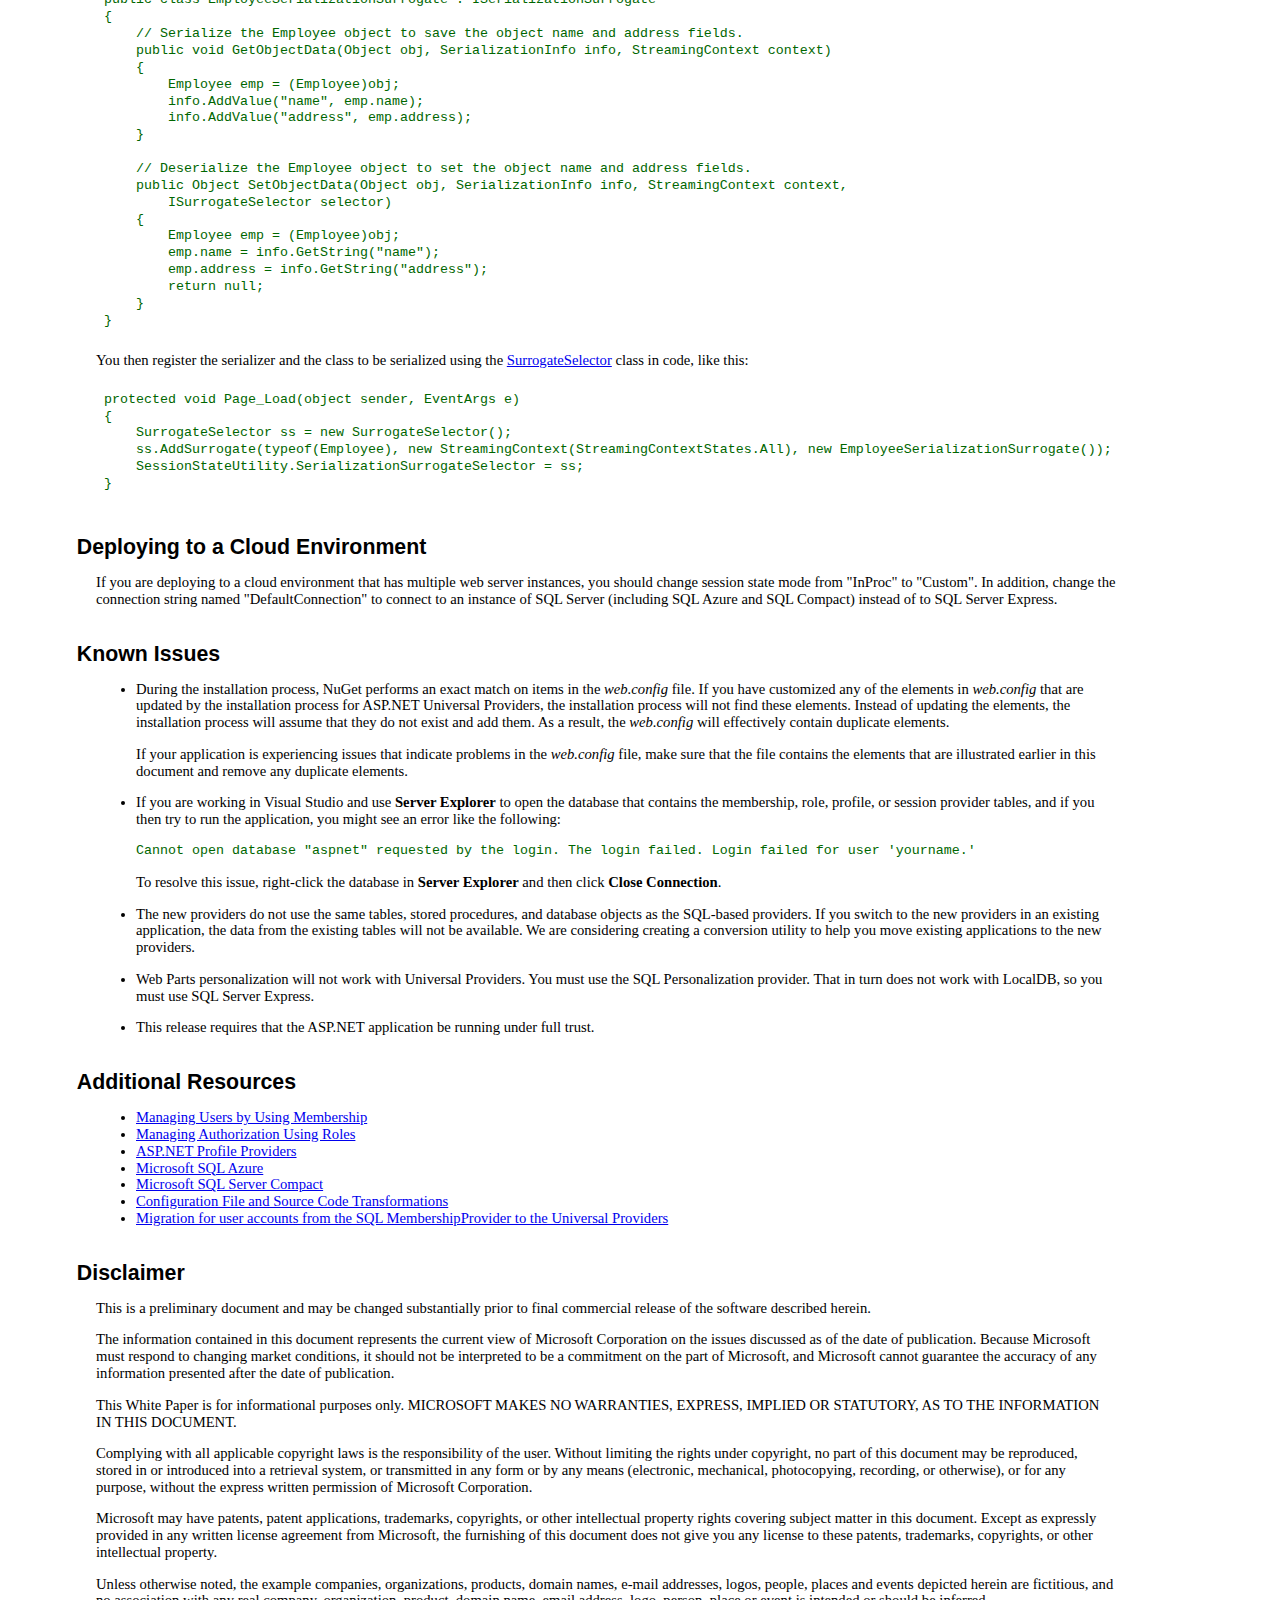
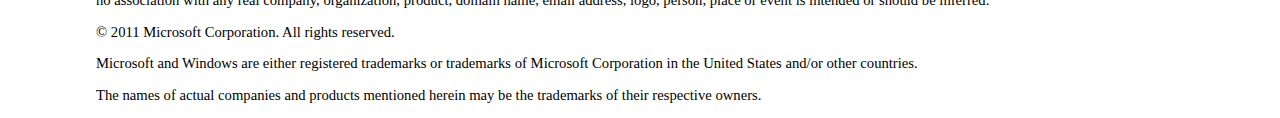
<file: packages/Microsoft.AspNet.Providers.Core.1.2/readme.html>
﻿<!DOCTYPE html PUBLIC "-//W3C//DTD XHTML 1.0 Transitional//EN" "http://www.w3.org/TR/xhtml1/DTD/xhtml1-transitional.dtd">
<html xmlns="http://www.w3.org/1999/xhtml">

<head>
<meta content="text/html; charset=utf-8" http-equiv="Content-Type" />
<title>ASP.NET Universal Providers Readme</title>


<style type="text/css">
body{
	margin-left:1in;
	margin-top:.75in;
	margin-right:1.7in;
	font-family:calibri;
	font-size:11pt;
	line-height:1.15em;
	background-color:white;
}

h1{
	margin-left:-.2in;
	font-family:Arial, Verdana, sans-serif;
	font-size:20pt;
}

h2{
	margin-left:-.2in;
	margin-top:1.8em;
	font-family:Arial, Verdana, sans-serif;
	font-size:16pt;
}

h3{
	margin-left:-.2in;
	font-family:Verdana, sans-serif;
	font-size:13.5pt;
}

table{
	border:thin gray groove;
}

thead{
	background-color:black;
	color:white;
	font-weight:bold;
	text-align:center;
}

td{
	border:1px solid black;
}

p.indent1{
	margin-left:.25in;
}


code{
	font-family:"Courier New";
	font-size:10pt;
	color:#006600;
}

pre{
	font-family:"Courier New";
	font-size:10pt;
	padding:8px;
	color:#006600;
}

span.highlight{
    background-color:Yellow;
	
}
</style>

</head>
<body>
<h1>ASP.NET Universal Providers</h1>

<p>Last update: 15 August 2012</p>


<p>The 
<a href="http://msdn.microsoft.com/en-us/library/system.web.security.sqlmembershipprovider.aspx">SqlMembershipProvider</a>, 
<a href="http://msdn.microsoft.com/en-us/library/system.web.security.sqlroleprovider.aspx">SqlRoleProvider</a>, 
<a href="http://msdn.microsoft.com/en-us/library/system.web.profile.sqlprofileprovider.aspx">SqlProfileProvider</a> classes that shipped in ASP.NET through version 4 support only Microsoft SQL Server and Microsoft SQL Server Express. They do not support newer offerings such as 
<a href="http://msdn.microsoft.com/en-us/library/ee336241.aspx">Microsoft SQL Azure</a> and 
<a href="http://www.microsoft.com/downloads/en/details.aspx?FamilyID=033cfb76-5382-44fb-bc7e-b3c8174832e2">Microsoft SQL Server Compact</a>. </p>
<p>ASP.NET Universal Providers have been created in order to extend support to all editions of SQL Server 2005 and later and to SQL Azure. If you use these providers to develop your application, the application will be ready for cloud environments like Azure.</p>
<p>Other than supporting additional storage options, the providers work like the existing SQL-based providers. Except as noted below, using ASP.NET Universal Providers requires no change in any of your applications.</p>
<ul>
	<li><a href="#Installing_and_Configuring_ASP.NET_Unive">Installing and 
	Configuring ASP.NET Universal Providers</a></li>
	<li><a href="#Selecting_a_Data_Store">Selecting a Data Store</a></li>
	<li><a href="#Storing_Data_in_Session_State_using_ASP">Storing Data in 
	Session State using ASP.NET Universal Providers</a></li>
	<li><a href="#Deploying_to_a_Cloud_Environment">Deploying to a Cloud 
	Environment</a></li>
	<li><a href="#Known_Issues">Known Issues</a></li>
	<li><a href="#Additional_Resources">Additional Resources</a></li>
	<li><a href="#Disclaimer">Disclaimer</a><br />
	</li>
</ul>

<h2><a name="Installing_and_Configuring_ASP.NET_Unive">Installing and Configuring ASP.NET Universal Providers</a></h2>



<p>To install ASP.NET Universal Providers, you use a NuGet package, which installs all required files (including this documentation). The NuGet package automatically enables the new providers when it is installed. By default, the NuGet package configures provider to use SQL Server Express. To use SQL Server Compact or SQL Azure, you must change the connection string for the provider, as explained 
<a href="#Selecting_a_Data_Store">later in this document</a>.</p>

<p>To enable the providers, the NuGet package adds configuration entries in the 
<em>web.config</em> file. The configuration for these providers is the same as the existing 
<code>SqlMembershipProvider</code> class, but the <code>type</code> parameter is set to the type of the new providers, as shown in the following table:</p>


<table>
	<thead>
		<td>SQL Provider Types</td>
		<td>Equivalent Type for Universal Providers</td>
	</thead>
	<tr>
		<td ><code>System.Web.Security.SqlMembershipProvider</code></td>
		<td ><code>System.Web.Providers.DefaultMembershipProvider</code></td>
	</tr>
	<tr>
		<td><code>System.Web.Profile.SqlProfileProvider</code></td>
		<td><code>System.Web.Providers.DefaultProfileProvider</code></td>
	</tr>
	<tr>
		<td><code>System.Web.Security.SqlRoleProvider</code></td>
		<td><code>System.Web.Providers.DefaultRoleProvider</code></td>
	</tr>
	<tr>
		<td>(Built into default provider)</td>
		<td><code>System.Web.Providers.DefaultSessionStateProvider</code></td>
	</tr>
</table>
<p>In the <em>web.config</em> file, the configuration looks like the following example (the connection string has been wrapped for readability). The differences from the configuration for older SQL-based providers are highlighted. Notice that a section has been added to define custom session-state handling using a custom provider, as described later under 
<a href="#Storing_Data_in_Session_State_using_ASP">Storing Data in Session State using ASP.NET Universal Providers</a>.</p>
<pre>&lt;configuration&gt;
&lt;connectionStrings&gt;
  &lt;add name="DefaultConnection"
    connectionString="Data Source=.\SQLEXPRESS;Initial Catalog=aspnetdb;Integrated Security=True"
    providerName="System.Data.SqlClient" /&gt;
  &lt;/connectionStrings&gt;

  &lt;system.web&gt;
    &lt;membership <span class="highlight">defaultProvider="DefaultMembershipProvider"</span>&gt;
      &lt;providers&gt;
        &lt;clear /&gt;
        &lt;add name="DefaultMembershipProvider"
             <span class="highlight">type="System.Web.Providers.DefaultMembershipProvider, System.Web.Providers, Version=1.0.0.0, Culture=neutral, PublicKeyToken=31bf3856ad364e35" 
</span>             connectionStringName="DefaultConnection"
             enablePasswordRetrieval="false"
             enablePasswordReset="true"
             requiresQuestionAndAnswer="false"
             requiresUniqueEmail="false"
             maxInvalidPasswordAttempts="5"
             minRequiredPasswordLength="6"
             minRequiredNonalphanumericCharacters="0"
             passwordAttemptWindow="10"
             applicationName="/" /&gt;
      &lt;/providers&gt;
    &lt;/membership&gt;

    &lt;profile <span class="highlight">defaultProvider="DefaultProfileProvider"</span>&gt;
      &lt;providers&gt;
        &lt;clear /&gt;
        &lt;add name="DefaultProfileProvider"
             <span class="highlight">type="System.Web.Providers.DefaultProfileProvider, System.Web.Providers, Version=1.0.0.0, Culture=neutral, PublicKeyToken=31bf3856ad364e35" 
</span>             connectionStringName="DefaultConnection"
             applicationName="/" /&gt;
      &lt;/providers&gt;
    &lt;/profile&gt;

    &lt;roleManager <span class="highlight">defaultProvider="DefaultRoleProvider"</span> enabled="false"&gt;
      &lt;providers&gt;
        &lt;clear /&gt;
        &lt;add name="DefaultRoleProvider"
             <span class="highlight">type="System.Web.Providers.DefaultRoleProvider, System.Web.Providers, Version=1.0.0.0, Culture=neutral, PublicKeyToken=31bf3856ad364e35"
</span>             connectionStringName="DefaultConnection"
             applicationName="/" /&gt;
      &lt;/providers&gt;
    &lt;/roleManager&gt;

    &lt;sessionState mode="Custom" customProvider="DefaultSessionProvider"&gt;
      &lt;providers&gt;
        &lt;add name="DefaultSessionProvider"
           <span class="highlight">type="System.Web.Providers.DefaultSessionStateProvider, System.Web.Providers, Version=1.0.0.0, Culture=neutral, PublicKeyToken=31bf3856ad364e35"
</span>           connectionStringName="DefaultConnection"
           applicationName="/" /&gt;
      &lt;/providers&gt;
    &lt;/sessionState&gt;
  &lt;/system.web&gt;&nbsp;</pre>

<h2><a name="Selecting_a_Data_Store">Selecting a Data Store</a></h2>
<p>If you want to use SQL Server LocalDB database,change the connection string as shown in the following example:</p>
<pre>
&lt;connectionStrings&gt;
  &lt;add name="DefaultConnection" providerName="System.Data.SqlClient" 
connectionString="Data Source=(LocalDb)\v11.0;
Initial Catalog=aspnet-ProjectName-GUID;Integrated Security=SSPI;
AttachDBFilename=|DataDirectory|\aspnet-ProjectName-GUID.mdf" /&gt;
&lt;connectionStrings&gt;
</pre>
<p>If you want to use SQL Server Express database,change the connection string as shown in the following example:</p>
<pre>
&lt;connectionStrings&gt;
  &lt;add name="DefaultConnection" providerName="System.Data.SqlClient" 
connectionString="Data Source=.\SQLEXPRESS;Initial Catalog=aspnetdb;
    Integrated Security=True" providerName="System.Data.SqlClient"/&gt;
&lt;connectionStrings&gt;
</pre>

<p>If you want to use SQL Server Compact, change the connection string as shown in the following example:</p>

<pre>&lt;connectionStrings&gt;
  &lt;add name="DefaultConnection" connectionString="Data Source=|DataDirectory|\aspnet.sdf" 
      providerName="System.Data.SqlServerCe.4.0"/&gt;
&lt;/connectionStrings&gt;</pre>
<p>If you want to use SQL Azure, change the connection string as shown in the 
following example (wrapped for readability):</p>
<pre>&lt;connectionStrings&gt;
  &lt;add name="DefaultConnection" 
     connectionString="data source=myDNSName;
         User ID=myUserName;Password=myPassword;
         Encrypt=true;Trusted_Connection=false=false"
     providerName="System.Data.SqlClient"/&gt;
&lt;connectionStrings&gt;</pre>

<h2><a name="Storing_Data_in_Session_State_using_ASP">Storing Data in Session State using ASP.NET Universal Providers</a></h2>

<p>By default, ASP.NET stores session data using an in-process (in-memory) session provider. This provider allows you to put any object in session state, because session state simply holds a reference to the object, not the object itself.</p>
<p>However, cloud environments might run your application on multiple computers. Therefore, for cloud-based applications, the application must store session state in some form of storage (like a database) that be accessed by more than one machine. This puts some restrictions on what data you store in session state — essentially, the data must be serializable. </p>
<p>When you install ASP.NET Universal Providers, the installation process configures session state to use the 
<code>System.Web.Providers.DefaultSessionStateProvider</code> type, as shown in the 
<em>web.config</em> file example earlier. This type stores session state in a database.</p> 
<p>Session data must be serializable. If you attempt to store something in session state that is not serializable, you will receive the following error: </p>

<p class="indent1"><code>Unable to serialize the session state. In 'StateServer' and 'SQLServer' mode, ASP.NET will serialize the session state objects, and as a result non-serializable objects or MarshalByRef objects are not permitted. the same restriction applies if similar serialization is done by the custom session state store in 'Custom' mode. </code></p>

<p>There are two ways to resolve this issue: by marking the type as serializable or by using a surrogate serializer.</p>

<h3>Marking Types as Serializable</h3>

<p>If you have access to the source code for the type that is being stored in session state, you can mark the type using the 
<code>Serializable</code> attribute, as in the following example. If the type contains additional classes, all the contained classes must be serializable as well.</p>
<pre><span class="highlight">[Serializable]</span>
public class Address { }

<span class="highlight">[Serializable]</span>
public class Person { 
     public Address Work;
     public Address Home; 
}</pre>

<h3>Using a Surrogate Serializer in .NET Framework 4.5</h3>

<p>If it's not practical to mark the type as serializable in source code, and if you are using .NET Framework 4.5, you can use a surrogate serializer. (This technique does not work in .NET Framework 4.)</p>
<p>Create a class that implements the 
<a href="http://msdn.microsoft.com/en-us/library/system.runtime.serialization.iserializationsurrogate.aspx">ISerializationSurrogate</a> interface.  In this class, you implement 
<a href="http://msdn.microsoft.com/en-us/library/system.runtime.serialization.iserializationsurrogate.getobjectdata.aspx">GetObjectData</a> and 
<a href="http://msdn.microsoft.com/en-us/library/system.runtime.serialization.iserializationsurrogate.setobjectdata.aspx">SetObjectData</a> methods in order to serialize and deserialze the data, respectively. In 
<code>GetObjectData</code> you invoke 
<a href="http://msdn.microsoft.com/en-us/library/system.runtime.serialization.serializationinfo.addvalue.aspx">SerializationInfo.AddValue</a> (using the appropriate overload for the data type of your data) to add individual fields of the object to serialize to a 
<a href="http://msdn.microsoft.com/en-us/library/system.runtime.serialization.serializationinfo.aspx">SerializationInfo</a> object. In 
<code>SetObjectData</code> you extract the serialized version back to its original value in the object. Here's an example:</p>










<pre>public class EmployeeSerializationSurrogate : ISerializationSurrogate
{
    // Serialize the Employee object to save the object name and address fields.
    public void GetObjectData(Object obj, SerializationInfo info, StreamingContext context)
    {
        Employee emp = (Employee)obj;
        info.AddValue("name", emp.name);
        info.AddValue("address", emp.address);
    }

    // Deserialize the Employee object to set the object name and address fields.
    public Object SetObjectData(Object obj, SerializationInfo info, StreamingContext context,
        ISurrogateSelector selector)
    {
        Employee emp = (Employee)obj;
        emp.name = info.GetString("name");
        emp.address = info.GetString("address");
        return null;
    }
}</pre>
<p>You then register the serializer and the class to be serialized using the 
<a href="http://msdn.microsoft.com/en-us/library/system.runtime.serialization.surrogateselector.aspx">SurrogateSelector</a> class in code, like this:</p>
<pre>protected void Page_Load(object sender, EventArgs e)
{
    SurrogateSelector ss = new SurrogateSelector();
    ss.AddSurrogate(typeof(Employee), new StreamingContext(StreamingContextStates.All), new EmployeeSerializationSurrogate());
    SessionStateUtility.SerializationSurrogateSelector = ss;
}</pre>
<h2><a name="Deploying_to_a_Cloud_Environment">Deploying to a Cloud Environment</a></h2>

<p>If you are deploying to a cloud environment that has multiple web server instances, you should change session state mode from "InProc" to "Custom".  In addition, change the connection string named "DefaultConnection" to connect to an instance of SQL Server (including SQL Azure and SQL  Compact) instead of to SQL Server Express.</p>

<h2><a name="Known_Issues">Known Issues</a></h2>

<ul>



<li>
<p>During the installation process, NuGet performs an exact match on items in the 
<em>web.config</em> file. If you have customized any of the elements in <em>web.config</em> that are updated by the installation process for ASP.NET Universal Providers, the installation process will not find these elements. Instead of updating the elements, the installation process will assume that they do not exist and add them. As a result, the 
<em>web.config</em> will effectively contain duplicate elements.</p>
<p>If your application is experiencing issues that indicate problems in the <em>web.config</em> file, make sure that the file contains the elements that are illustrated earlier in this document and remove any duplicate elements.</p>
</li>

<li>
<p>If you are working in Visual Studio and use <strong>Server Explorer</strong> to open the database that contains the membership, role, profile, or session provider tables, and if you then try to run the application, you might see an error like the following: </p>
<p><code>Cannot open database "aspnet" requested by the login. The login failed. Login failed for user 'yourname.'</code></p>
<p>To resolve this issue, right-click the database in <strong>Server Explorer</strong> and then click 
<strong>Close Connection</strong>. </p>
</li>


<li>
<p>The new providers do not use the same tables, stored procedures, and database objects as the SQL-based providers. If you switch to the new providers in an existing application, the data from the existing tables will not be available. We are considering creating a conversion utility to help you move existing applications to the new providers.</p>
</li>


<li>
<p>Web Parts personalization will not work with Universal Providers. You must use the SQL Personalization provider. That in turn does not work with LocalDB, so you must use SQL Server Express.</p>
</li>

<li>
<p>This release requires that the ASP.NET application be running under full trust.</p>
</li>

</ul>


<h2><a name="Additional_Resources">Additional Resources</a></h2>

<ul>
<li><a href="http://msdn.microsoft.com/en-us/library/tw292whz.aspx">Managing Users by Using Membership</a></li>
<li><a href="http://msdn.microsoft.com/en-us/library/9ab2fxh0.aspx">Managing Authorization Using Roles</a></li>
<li><a href="http://msdn.microsoft.com/en-us/library/014bec1k.aspx">ASP.NET Profile Providers</a></li>
<li><a href="http://msdn.microsoft.com/en-us/library/ee336241.aspx">Microsoft SQL Azure</a></li>
<li>
<a href="http://www.microsoft.com/downloads/en/details.aspx?FamilyID=033cfb76-5382-44fb-bc7e-b3c8174832e2">Microsoft SQL Server Compact</a></li>
<li>
<a href="http://docs.nuget.org/docs/creating-packages/configuration-file-and-source-code-transformations">Configuration File and Source Code Transformations</a></li>
<li><a href="http://go.microsoft.com/fwlink/?LinkId=261899">Migration for user accounts from the SQL MembershipProvider to the Universal Providers</a></li>
</ul>
<h2><a name="Disclaimer">Disclaimer</a></h2>


<p>This is a preliminary document and may be changed substantially prior to final commercial release of the software described herein.</p>
<p>The information contained in this document represents the current view of Microsoft Corporation on the issues discussed as of the date of publication. Because Microsoft must respond to changing market conditions, it should not be interpreted to be a commitment on the part of Microsoft, and Microsoft cannot guarantee the accuracy of any information presented after the date of publication.</p>
<p>This White Paper is for informational purposes only. MICROSOFT MAKES NO WARRANTIES, EXPRESS, IMPLIED OR STATUTORY, AS TO THE INFORMATION IN THIS DOCUMENT.
<p>Complying with all applicable copyright laws is the responsibility of the user. Without limiting the rights under copyright, no part of this document may be reproduced, stored in or introduced into a retrieval system, or transmitted in any form or by any means (electronic, mechanical, photocopying, recording, or otherwise), or for any purpose, without the express written permission of Microsoft Corporation.</p>
<p>Microsoft may have patents, patent applications, trademarks, copyrights, or other intellectual property rights covering subject matter in this document. Except as expressly provided in any written license agreement from Microsoft, the furnishing of this document does not give you any license to these patents, trademarks, copyrights, or other intellectual property.</p>
<p>Unless otherwise noted, the example companies, organizations, products, domain names, e-mail addresses, logos, people, places and events depicted herein are fictitious, and no association with any real company, organization, product, domain name, email address, logo, person, place or event is intended or should be inferred.</p>
<p>&copy; 2011 Microsoft Corporation. All rights reserved.</p>
<p>Microsoft and Windows are either registered trademarks or trademarks of Microsoft Corporation in the United States and/or other countries.</p>
<p>The names of actual companies and products mentioned herein may be the trademarks of their respective owners.</p>
</body>
</html>
</file>
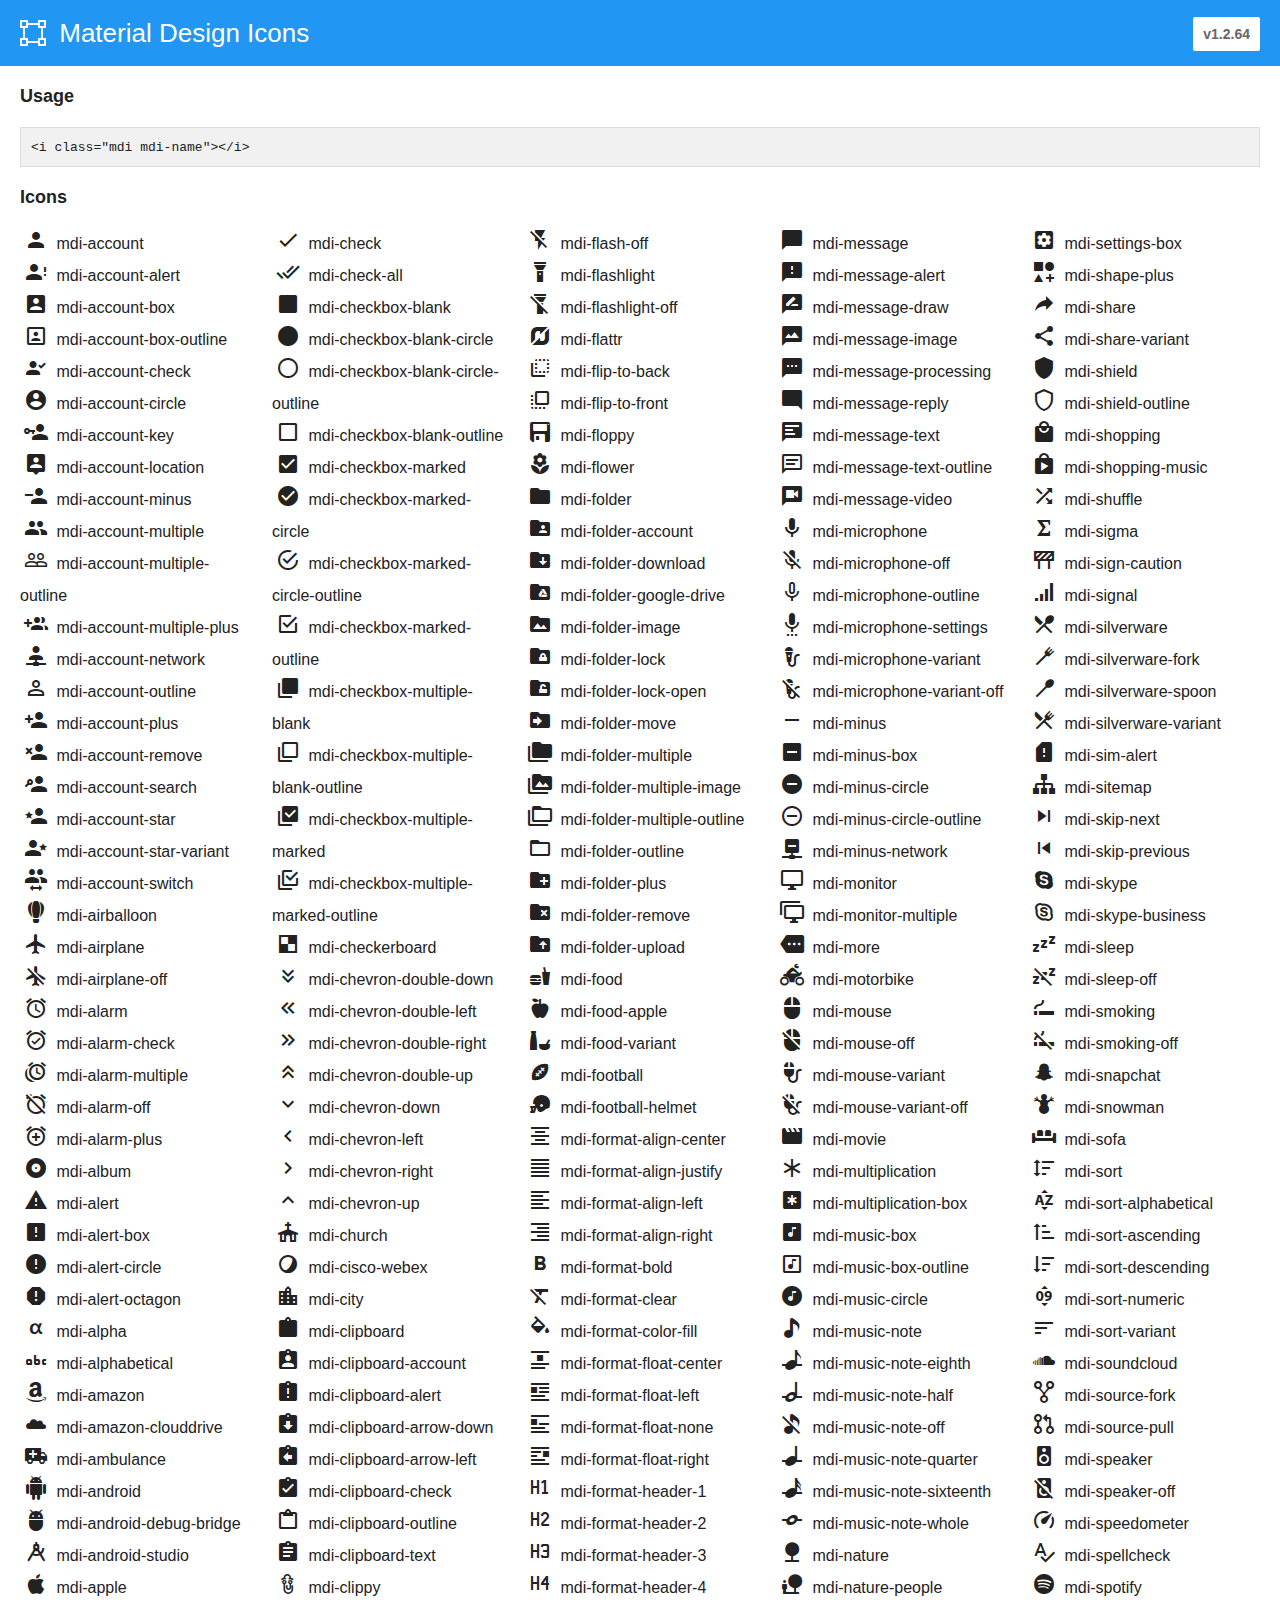
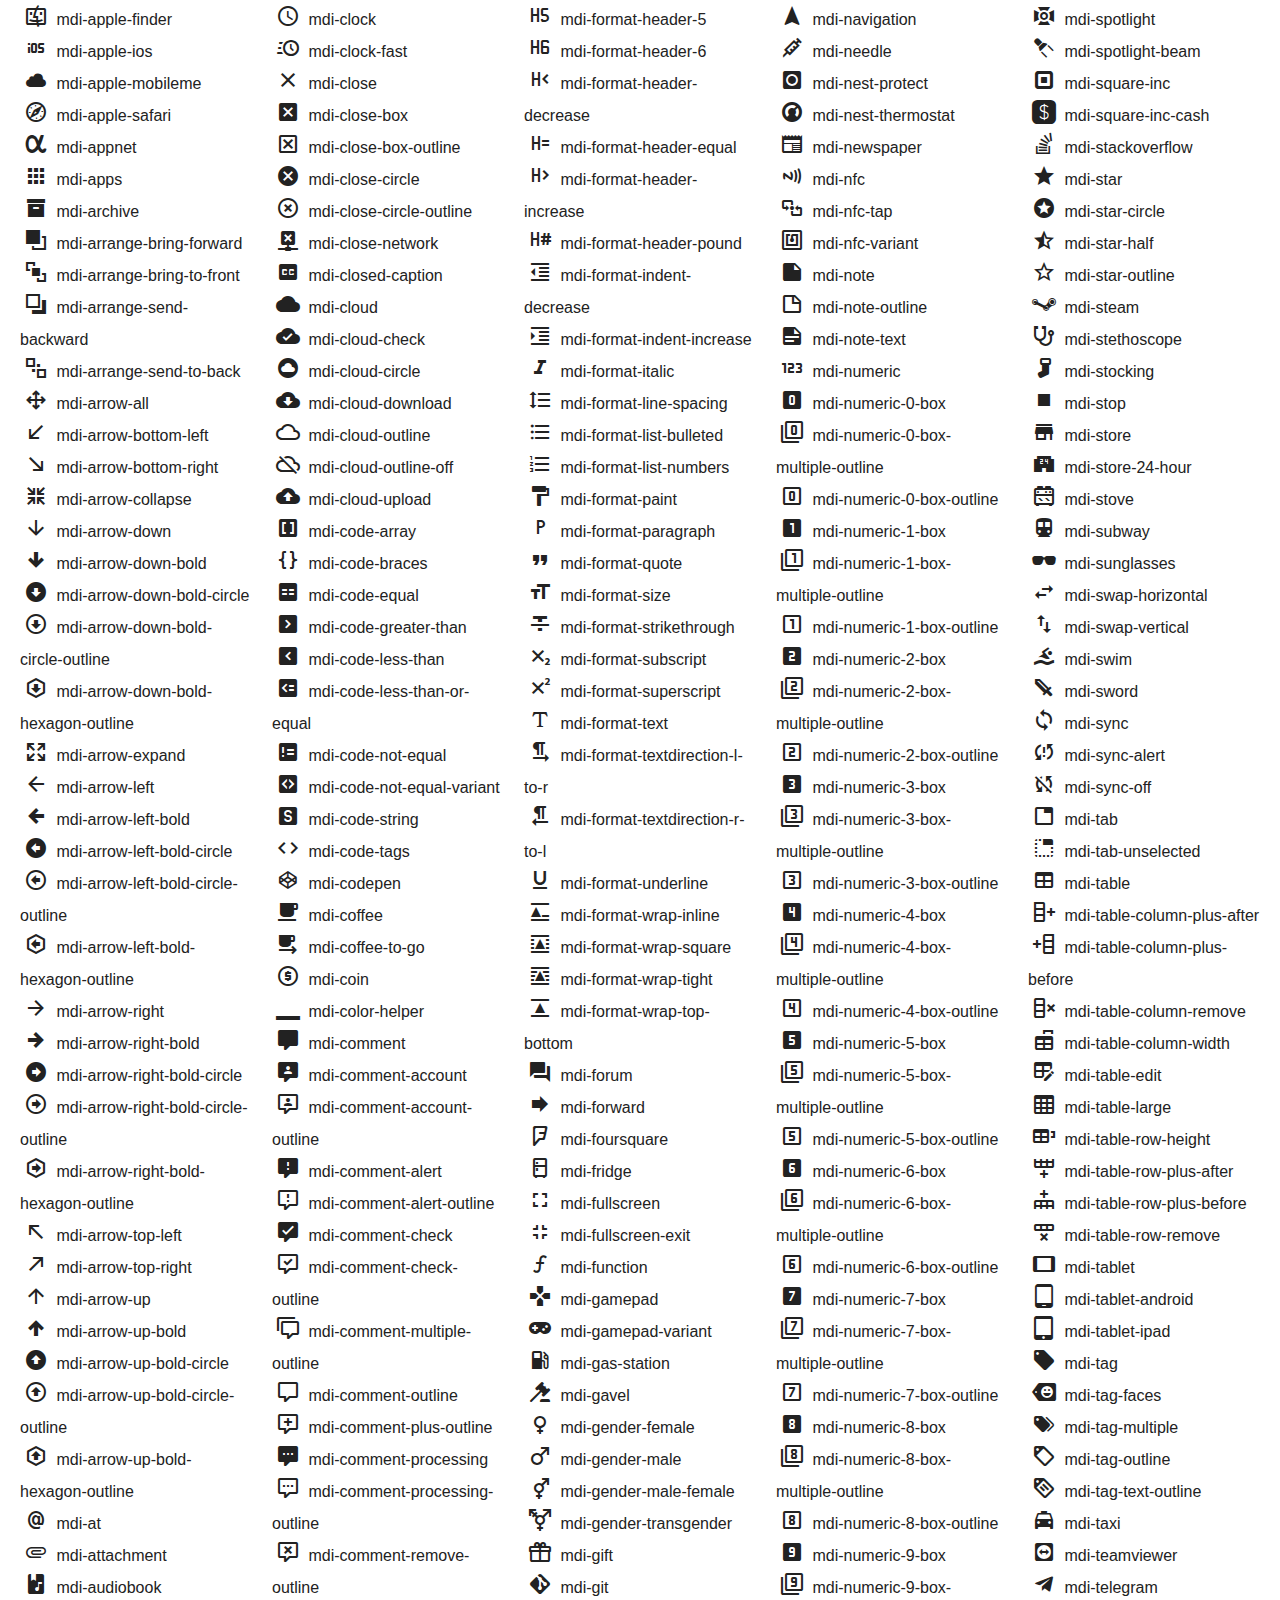
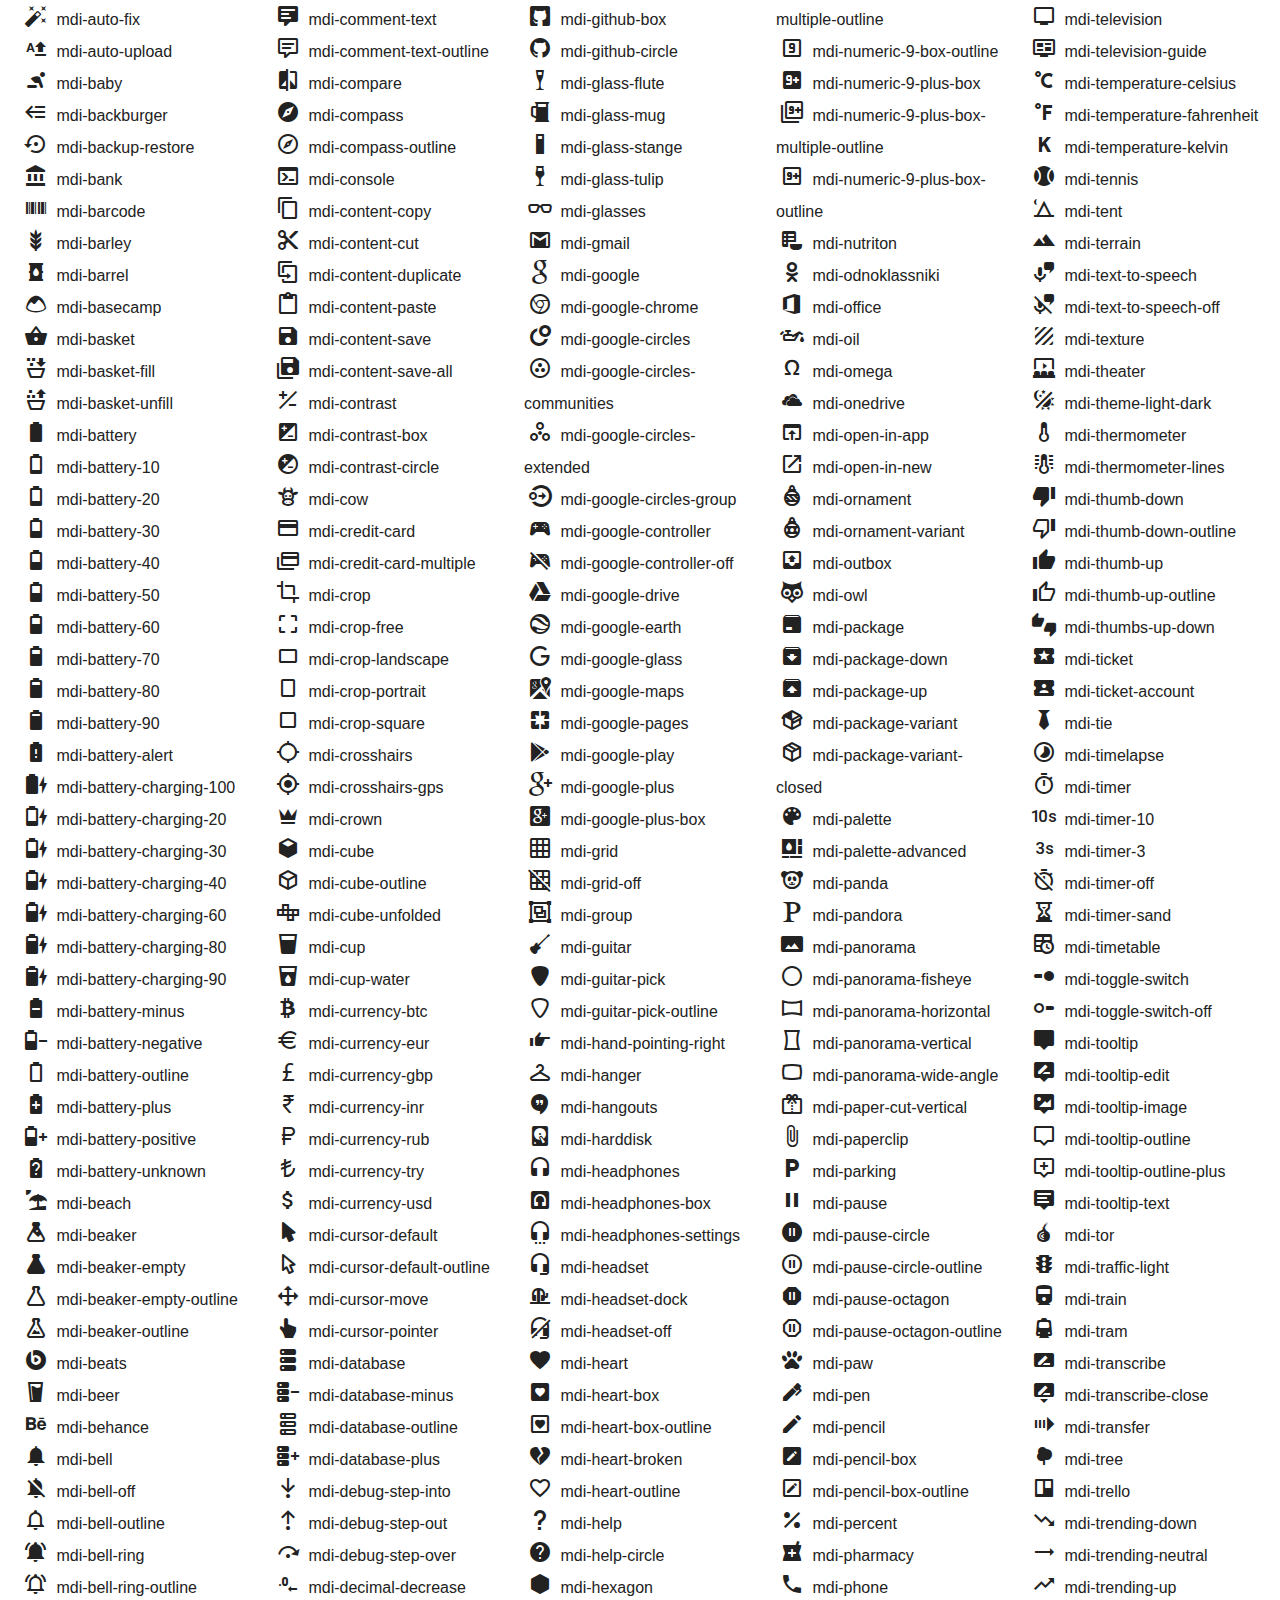
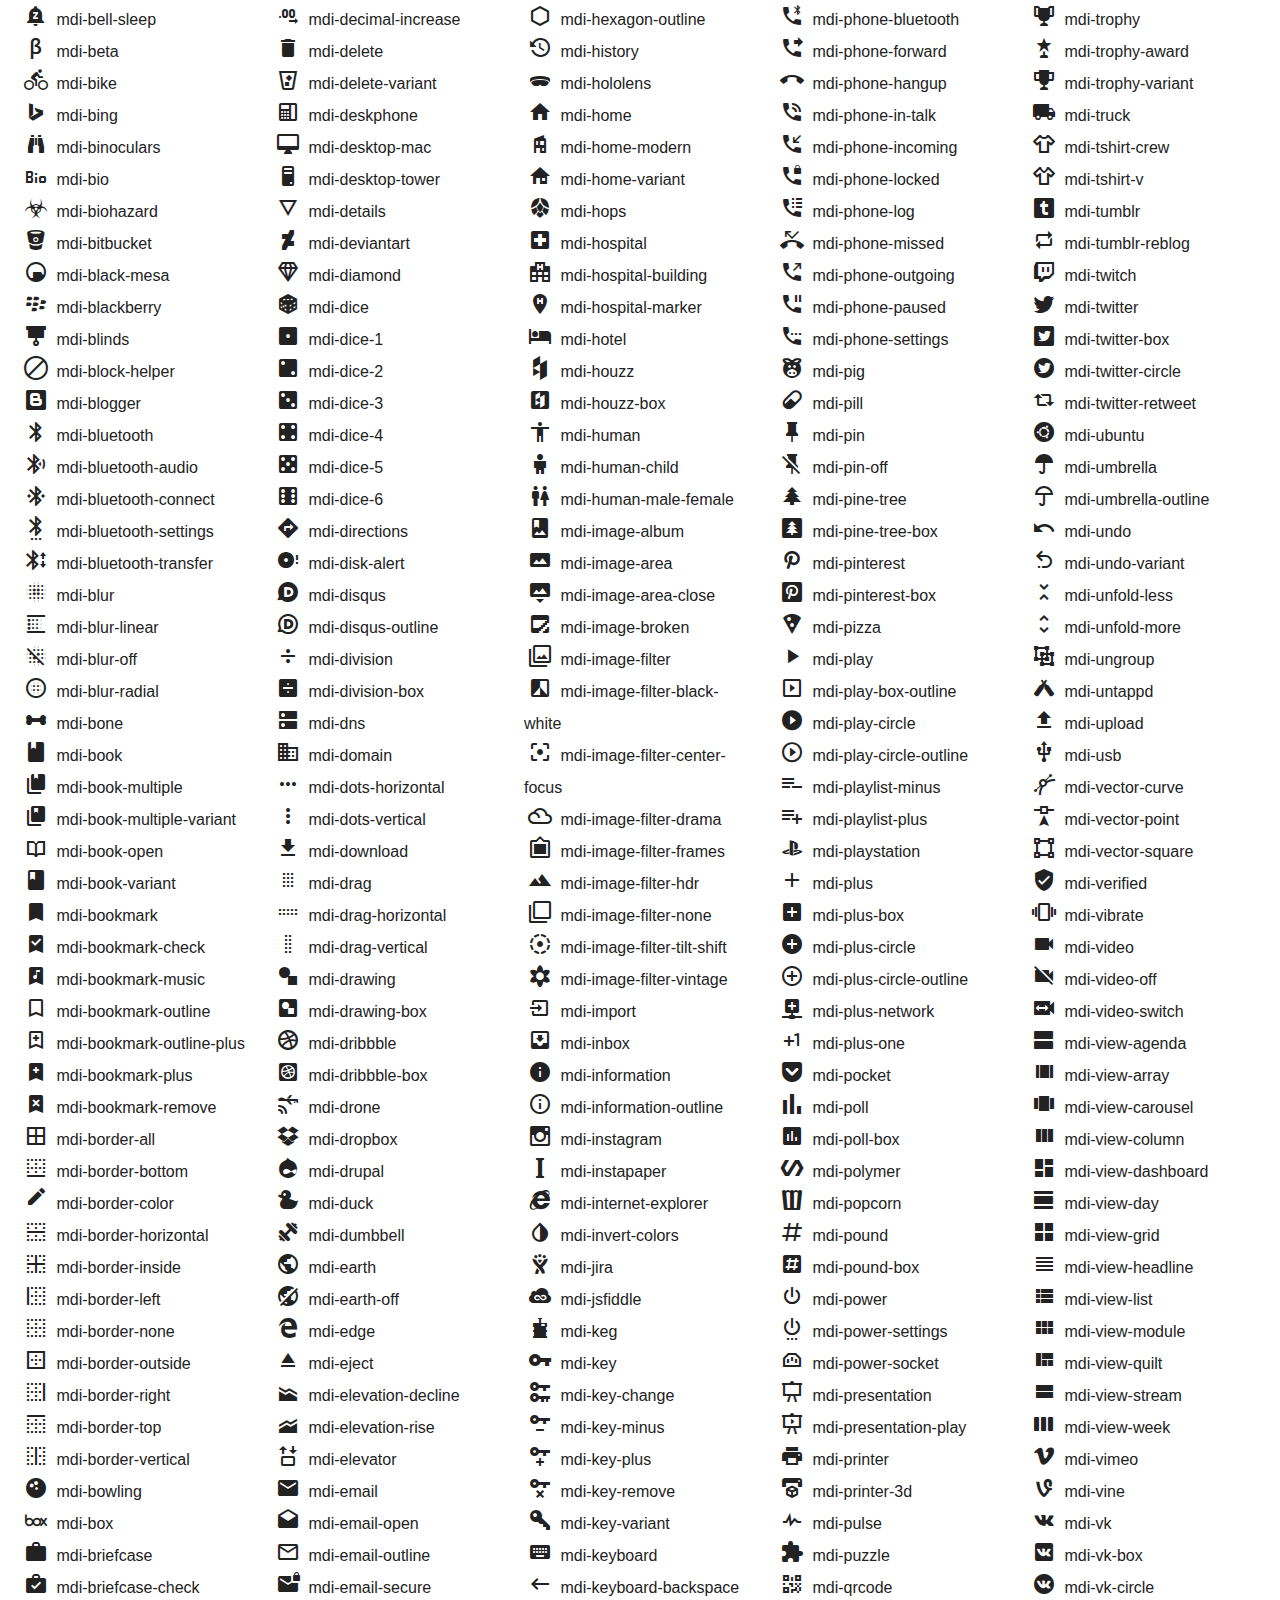
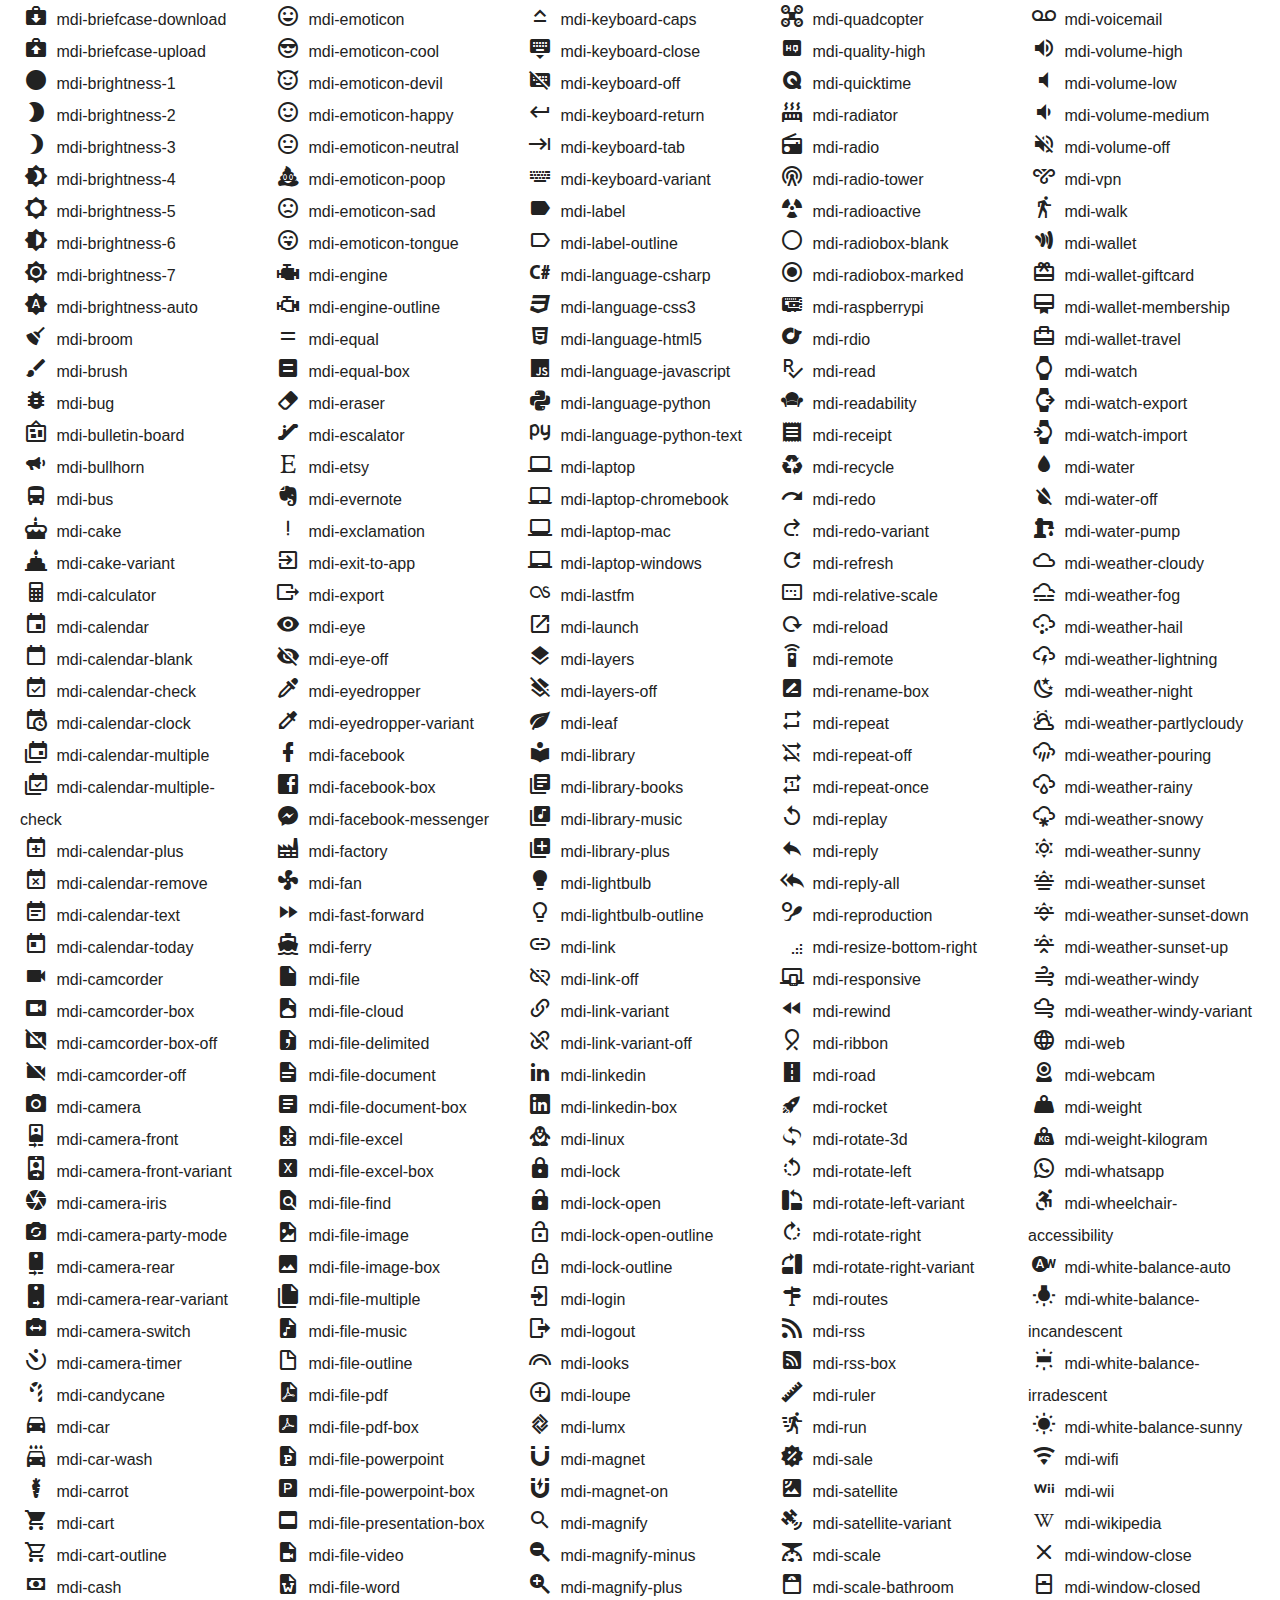
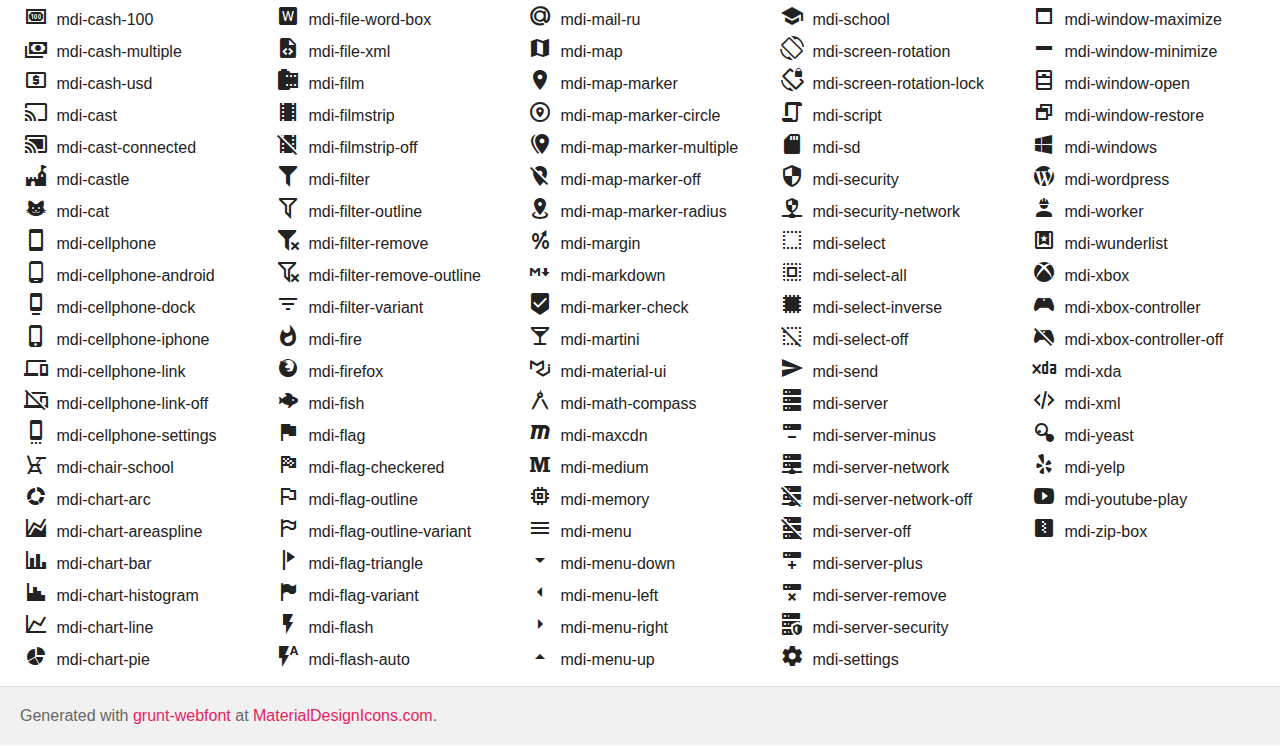
<file: FoodApi/bower_components/mdi/preview.html>
﻿<!doctype html>
<html>
<head>
    <meta charset="utf-8" />
    <title>Material Design Icons</title>
    <style>
        * {
            margin: 0;
            padding: 0;
        }

        body {
            margin: 0;
            padding: 0;
            background: #fff;
            color: #222;
        }

        h1, h2, div, footer {
            font-family: "Helvetica Neue", Arial, sans-serif;
        }

        h1 {
            padding: 20px 20px 16px 20px;
            font-size: 26px;
            line-height: 26px;
            font-weight: normal;
            color: #FFF;
            background-color: #2196F3;
        }

        h1 svg {
            vertical-align: middle;
            width: 26px;
            height: 26px;
            margin: 0 6px 4px 0;
        }

        h1 svg path {
            fill: #FFF;
        }

        h1 .version {
            font-size: 14px;
            background: #FFF;
            padding: 4px 10px;
            float: right;
            border-radius: 2px;
            margin: -3px 0 0 0;
            color: #666;
            font-weight: bold;
        }

        h1 .version::before {
            content: 'v';
        }

        h2 {
            font-size: 18px;
            padding: 20px;
        }

        .icons {
            padding: 0 20px 10px 20px;
            -webkit-column-count: 5;
            -moz-column-count: 5;
            column-count: 5;
            -webkit-column-gap: 20px;
            -moz-column-gap: 20px;
            column-gap: 20px;
        }

        .icons div {
            line-height: 2em;
            cursor: pointer;
        }

        .icons div:hover {
            color: #3c90be;
        }

        .icons div i {
            display: inline-block;
            width: 32px;
            text-align: center;
        }

        .mdi::before {
            font-size: 24px;
        }

        pre {
            margin: 0 20px;
            font-family: Consolas, monospace;
            padding: 10px;
            border: 1px solid #DDD;
            background: #F1F1F1;
        }

        footer {
            padding: 20px;
            color: #666;
            border-top: 1px solid #DDD;
            background: #F1F1F1;
        }

        footer a {
            color: #e91e63;
            text-decoration: none;
        }
    </style>
    <link href="css/materialdesignicons.min.css" media="all" rel="stylesheet" type="text/css" />
</head>
<body>
    <h1>
        <svg>
            <path d="M0,0H8V3H18V0H26V8H23V18H26V26H18V23H8V21H18V18H21V8H18V5H8V8H5V18H8V26H0V18H3V8H0V0M2,2V6H6V2H2M2,20V24H6V20H2M20,2V6H24V2H20M20,20V24H24V20H20Z"></path>
        </svg>
        Material Design Icons
        <span class="version">1.2.64</span>
    </h1>

    <h2>Usage</h2>
    <pre><code>&lt;i class=&quot;mdi mdi-<span id="name">name</span>&quot;&gt;&lt;/i&gt;</code></pre>

    <h2>Icons</h2>
    <div class="icons" id="icons"></div>

    <footer>Generated with <a href="https://github.com/sapegin/grunt-webfont">grunt-webfont</a> at <a href="http://materialdesignicons.com/">MaterialDesignIcons.com</a>.</footer>

    <script type="text/javascript">
        (function () {
            var icons = ['account', 'account-alert', 'account-box', 'account-box-outline', 'account-check', 'account-circle', 'account-key', 'account-location', 'account-minus', 'account-multiple', 'account-multiple-outline', 'account-multiple-plus', 'account-network', 'account-outline', 'account-plus', 'account-remove', 'account-search', 'account-star', 'account-star-variant', 'account-switch', 'airballoon', 'airplane', 'airplane-off', 'alarm', 'alarm-check', 'alarm-multiple', 'alarm-off', 'alarm-plus', 'album', 'alert', 'alert-box', 'alert-circle', 'alert-octagon', 'alpha', 'alphabetical', 'amazon', 'amazon-clouddrive', 'ambulance', 'android', 'android-debug-bridge', 'android-studio', 'apple', 'apple-finder', 'apple-ios', 'apple-mobileme', 'apple-safari', 'appnet', 'apps', 'archive', 'arrange-bring-forward', 'arrange-bring-to-front', 'arrange-send-backward', 'arrange-send-to-back', 'arrow-all', 'arrow-bottom-left', 'arrow-bottom-right', 'arrow-collapse', 'arrow-down', 'arrow-down-bold', 'arrow-down-bold-circle', 'arrow-down-bold-circle-outline', 'arrow-down-bold-hexagon-outline', 'arrow-expand', 'arrow-left', 'arrow-left-bold', 'arrow-left-bold-circle', 'arrow-left-bold-circle-outline', 'arrow-left-bold-hexagon-outline', 'arrow-right', 'arrow-right-bold', 'arrow-right-bold-circle', 'arrow-right-bold-circle-outline', 'arrow-right-bold-hexagon-outline', 'arrow-top-left', 'arrow-top-right', 'arrow-up', 'arrow-up-bold', 'arrow-up-bold-circle', 'arrow-up-bold-circle-outline', 'arrow-up-bold-hexagon-outline', 'at', 'attachment', 'audiobook', 'auto-fix', 'auto-upload', 'baby', 'backburger', 'backup-restore', 'bank', 'barcode', 'barley', 'barrel', 'basecamp', 'basket', 'basket-fill', 'basket-unfill', 'battery', 'battery-10', 'battery-20', 'battery-30', 'battery-40', 'battery-50', 'battery-60', 'battery-70', 'battery-80', 'battery-90', 'battery-alert', 'battery-charging-100', 'battery-charging-20', 'battery-charging-30', 'battery-charging-40', 'battery-charging-60', 'battery-charging-80', 'battery-charging-90', 'battery-minus', 'battery-negative', 'battery-outline', 'battery-plus', 'battery-positive', 'battery-unknown', 'beach', 'beaker', 'beaker-empty', 'beaker-empty-outline', 'beaker-outline', 'beats', 'beer', 'behance', 'bell', 'bell-off', 'bell-outline', 'bell-ring', 'bell-ring-outline', 'bell-sleep', 'beta', 'bike', 'bing', 'binoculars', 'bio', 'biohazard', 'bitbucket', 'black-mesa', 'blackberry', 'blinds', 'block-helper', 'blogger', 'bluetooth', 'bluetooth-audio', 'bluetooth-connect', 'bluetooth-settings', 'bluetooth-transfer', 'blur', 'blur-linear', 'blur-off', 'blur-radial', 'bone', 'book', 'book-multiple', 'book-multiple-variant', 'book-open', 'book-variant', 'bookmark', 'bookmark-check', 'bookmark-music', 'bookmark-outline', 'bookmark-outline-plus', 'bookmark-plus', 'bookmark-remove', 'border-all', 'border-bottom', 'border-color', 'border-horizontal', 'border-inside', 'border-left', 'border-none', 'border-outside', 'border-right', 'border-top', 'border-vertical', 'bowling', 'box', 'briefcase', 'briefcase-check', 'briefcase-download', 'briefcase-upload', 'brightness-1', 'brightness-2', 'brightness-3', 'brightness-4', 'brightness-5', 'brightness-6', 'brightness-7', 'brightness-auto', 'broom', 'brush', 'bug', 'bulletin-board', 'bullhorn', 'bus', 'cake', 'cake-variant', 'calculator', 'calendar', 'calendar-blank', 'calendar-check', 'calendar-clock', 'calendar-multiple', 'calendar-multiple-check', 'calendar-plus', 'calendar-remove', 'calendar-text', 'calendar-today', 'camcorder', 'camcorder-box', 'camcorder-box-off', 'camcorder-off', 'camera', 'camera-front', 'camera-front-variant', 'camera-iris', 'camera-party-mode', 'camera-rear', 'camera-rear-variant', 'camera-switch', 'camera-timer', 'candycane', 'car', 'car-wash', 'carrot', 'cart', 'cart-outline', 'cash', 'cash-100', 'cash-multiple', 'cash-usd', 'cast', 'cast-connected', 'castle', 'cat', 'cellphone', 'cellphone-android', 'cellphone-dock', 'cellphone-iphone', 'cellphone-link', 'cellphone-link-off', 'cellphone-settings', 'chair-school', 'chart-arc', 'chart-areaspline', 'chart-bar', 'chart-histogram', 'chart-line', 'chart-pie', 'check', 'check-all', 'checkbox-blank', 'checkbox-blank-circle', 'checkbox-blank-circle-outline', 'checkbox-blank-outline', 'checkbox-marked', 'checkbox-marked-circle', 'checkbox-marked-circle-outline', 'checkbox-marked-outline', 'checkbox-multiple-blank', 'checkbox-multiple-blank-outline', 'checkbox-multiple-marked', 'checkbox-multiple-marked-outline', 'checkerboard', 'chevron-double-down', 'chevron-double-left', 'chevron-double-right', 'chevron-double-up', 'chevron-down', 'chevron-left', 'chevron-right', 'chevron-up', 'church', 'cisco-webex', 'city', 'clipboard', 'clipboard-account', 'clipboard-alert', 'clipboard-arrow-down', 'clipboard-arrow-left', 'clipboard-check', 'clipboard-outline', 'clipboard-text', 'clippy', 'clock', 'clock-fast', 'close', 'close-box', 'close-box-outline', 'close-circle', 'close-circle-outline', 'close-network', 'closed-caption', 'cloud', 'cloud-check', 'cloud-circle', 'cloud-download', 'cloud-outline', 'cloud-outline-off', 'cloud-upload', 'code-array', 'code-braces', 'code-equal', 'code-greater-than', 'code-less-than', 'code-less-than-or-equal', 'code-not-equal', 'code-not-equal-variant', 'code-string', 'code-tags', 'codepen', 'coffee', 'coffee-to-go', 'coin', 'color-helper', 'comment', 'comment-account', 'comment-account-outline', 'comment-alert', 'comment-alert-outline', 'comment-check', 'comment-check-outline', 'comment-multiple-outline', 'comment-outline', 'comment-plus-outline', 'comment-processing', 'comment-processing-outline', 'comment-remove-outline', 'comment-text', 'comment-text-outline', 'compare', 'compass', 'compass-outline', 'console', 'content-copy', 'content-cut', 'content-duplicate', 'content-paste', 'content-save', 'content-save-all', 'contrast', 'contrast-box', 'contrast-circle', 'cow', 'credit-card', 'credit-card-multiple', 'crop', 'crop-free', 'crop-landscape', 'crop-portrait', 'crop-square', 'crosshairs', 'crosshairs-gps', 'crown', 'cube', 'cube-outline', 'cube-unfolded', 'cup', 'cup-water', 'currency-btc', 'currency-eur', 'currency-gbp', 'currency-inr', 'currency-rub', 'currency-try', 'currency-usd', 'cursor-default', 'cursor-default-outline', 'cursor-move', 'cursor-pointer', 'database', 'database-minus', 'database-outline', 'database-plus', 'debug-step-into', 'debug-step-out', 'debug-step-over', 'decimal-decrease', 'decimal-increase', 'delete', 'delete-variant', 'deskphone', 'desktop-mac', 'desktop-tower', 'details', 'deviantart', 'diamond', 'dice', 'dice-1', 'dice-2', 'dice-3', 'dice-4', 'dice-5', 'dice-6', 'directions', 'disk-alert', 'disqus', 'disqus-outline', 'division', 'division-box', 'dns', 'domain', 'dots-horizontal', 'dots-vertical', 'download', 'drag', 'drag-horizontal', 'drag-vertical', 'drawing', 'drawing-box', 'dribbble', 'dribbble-box', 'drone', 'dropbox', 'drupal', 'duck', 'dumbbell', 'earth', 'earth-off', 'edge', 'eject', 'elevation-decline', 'elevation-rise', 'elevator', 'email', 'email-open', 'email-outline', 'email-secure', 'emoticon', 'emoticon-cool', 'emoticon-devil', 'emoticon-happy', 'emoticon-neutral', 'emoticon-poop', 'emoticon-sad', 'emoticon-tongue', 'engine', 'engine-outline', 'equal', 'equal-box', 'eraser', 'escalator', 'etsy', 'evernote', 'exclamation', 'exit-to-app', 'export', 'eye', 'eye-off', 'eyedropper', 'eyedropper-variant', 'facebook', 'facebook-box', 'facebook-messenger', 'factory', 'fan', 'fast-forward', 'ferry', 'file', 'file-cloud', 'file-delimited', 'file-document', 'file-document-box', 'file-excel', 'file-excel-box', 'file-find', 'file-image', 'file-image-box', 'file-multiple', 'file-music', 'file-outline', 'file-pdf', 'file-pdf-box', 'file-powerpoint', 'file-powerpoint-box', 'file-presentation-box', 'file-video', 'file-word', 'file-word-box', 'file-xml', 'film', 'filmstrip', 'filmstrip-off', 'filter', 'filter-outline', 'filter-remove', 'filter-remove-outline', 'filter-variant', 'fire', 'firefox', 'fish', 'flag', 'flag-checkered', 'flag-outline', 'flag-outline-variant', 'flag-triangle', 'flag-variant', 'flash', 'flash-auto', 'flash-off', 'flashlight', 'flashlight-off', 'flattr', 'flip-to-back', 'flip-to-front', 'floppy', 'flower', 'folder', 'folder-account', 'folder-download', 'folder-google-drive', 'folder-image', 'folder-lock', 'folder-lock-open', 'folder-move', 'folder-multiple', 'folder-multiple-image', 'folder-multiple-outline', 'folder-outline', 'folder-plus', 'folder-remove', 'folder-upload', 'food', 'food-apple', 'food-variant', 'football', 'football-helmet', 'format-align-center', 'format-align-justify', 'format-align-left', 'format-align-right', 'format-bold', 'format-clear', 'format-color-fill', 'format-float-center', 'format-float-left', 'format-float-none', 'format-float-right', 'format-header-1', 'format-header-2', 'format-header-3', 'format-header-4', 'format-header-5', 'format-header-6', 'format-header-decrease', 'format-header-equal', 'format-header-increase', 'format-header-pound', 'format-indent-decrease', 'format-indent-increase', 'format-italic', 'format-line-spacing', 'format-list-bulleted', 'format-list-numbers', 'format-paint', 'format-paragraph', 'format-quote', 'format-size', 'format-strikethrough', 'format-subscript', 'format-superscript', 'format-text', 'format-textdirection-l-to-r', 'format-textdirection-r-to-l', 'format-underline', 'format-wrap-inline', 'format-wrap-square', 'format-wrap-tight', 'format-wrap-top-bottom', 'forum', 'forward', 'foursquare', 'fridge', 'fullscreen', 'fullscreen-exit', 'function', 'gamepad', 'gamepad-variant', 'gas-station', 'gavel', 'gender-female', 'gender-male', 'gender-male-female', 'gender-transgender', 'gift', 'git', 'github-box', 'github-circle', 'glass-flute', 'glass-mug', 'glass-stange', 'glass-tulip', 'glasses', 'gmail', 'google', 'google-chrome', 'google-circles', 'google-circles-communities', 'google-circles-extended', 'google-circles-group', 'google-controller', 'google-controller-off', 'google-drive', 'google-earth', 'google-glass', 'google-maps', 'google-pages', 'google-play', 'google-plus', 'google-plus-box', 'grid', 'grid-off', 'group', 'guitar', 'guitar-pick', 'guitar-pick-outline', 'hand-pointing-right', 'hanger', 'hangouts', 'harddisk', 'headphones', 'headphones-box', 'headphones-settings', 'headset', 'headset-dock', 'headset-off', 'heart', 'heart-box', 'heart-box-outline', 'heart-broken', 'heart-outline', 'help', 'help-circle', 'hexagon', 'hexagon-outline', 'history', 'hololens', 'home', 'home-modern', 'home-variant', 'hops', 'hospital', 'hospital-building', 'hospital-marker', 'hotel', 'houzz', 'houzz-box', 'human', 'human-child', 'human-male-female', 'image-album', 'image-area', 'image-area-close', 'image-broken', 'image-filter', 'image-filter-black-white', 'image-filter-center-focus', 'image-filter-drama', 'image-filter-frames', 'image-filter-hdr', 'image-filter-none', 'image-filter-tilt-shift', 'image-filter-vintage', 'import', 'inbox', 'information', 'information-outline', 'instagram', 'instapaper', 'internet-explorer', 'invert-colors', 'jira', 'jsfiddle', 'keg', 'key', 'key-change', 'key-minus', 'key-plus', 'key-remove', 'key-variant', 'keyboard', 'keyboard-backspace', 'keyboard-caps', 'keyboard-close', 'keyboard-off', 'keyboard-return', 'keyboard-tab', 'keyboard-variant', 'label', 'label-outline', 'language-csharp', 'language-css3', 'language-html5', 'language-javascript', 'language-python', 'language-python-text', 'laptop', 'laptop-chromebook', 'laptop-mac', 'laptop-windows', 'lastfm', 'launch', 'layers', 'layers-off', 'leaf', 'library', 'library-books', 'library-music', 'library-plus', 'lightbulb', 'lightbulb-outline', 'link', 'link-off', 'link-variant', 'link-variant-off', 'linkedin', 'linkedin-box', 'linux', 'lock', 'lock-open', 'lock-open-outline', 'lock-outline', 'login', 'logout', 'looks', 'loupe', 'lumx', 'magnet', 'magnet-on', 'magnify', 'magnify-minus', 'magnify-plus', 'mail-ru', 'map', 'map-marker', 'map-marker-circle', 'map-marker-multiple', 'map-marker-off', 'map-marker-radius', 'margin', 'markdown', 'marker-check', 'martini', 'material-ui', 'math-compass', 'maxcdn', 'medium', 'memory', 'menu', 'menu-down', 'menu-left', 'menu-right', 'menu-up', 'message', 'message-alert', 'message-draw', 'message-image', 'message-processing', 'message-reply', 'message-text', 'message-text-outline', 'message-video', 'microphone', 'microphone-off', 'microphone-outline', 'microphone-settings', 'microphone-variant', 'microphone-variant-off', 'minus', 'minus-box', 'minus-circle', 'minus-circle-outline', 'minus-network', 'monitor', 'monitor-multiple', 'more', 'motorbike', 'mouse', 'mouse-off', 'mouse-variant', 'mouse-variant-off', 'movie', 'multiplication', 'multiplication-box', 'music-box', 'music-box-outline', 'music-circle', 'music-note', 'music-note-eighth', 'music-note-half', 'music-note-off', 'music-note-quarter', 'music-note-sixteenth', 'music-note-whole', 'nature', 'nature-people', 'navigation', 'needle', 'nest-protect', 'nest-thermostat', 'newspaper', 'nfc', 'nfc-tap', 'nfc-variant', 'note', 'note-outline', 'note-text', 'numeric', 'numeric-0-box', 'numeric-0-box-multiple-outline', 'numeric-0-box-outline', 'numeric-1-box', 'numeric-1-box-multiple-outline', 'numeric-1-box-outline', 'numeric-2-box', 'numeric-2-box-multiple-outline', 'numeric-2-box-outline', 'numeric-3-box', 'numeric-3-box-multiple-outline', 'numeric-3-box-outline', 'numeric-4-box', 'numeric-4-box-multiple-outline', 'numeric-4-box-outline', 'numeric-5-box', 'numeric-5-box-multiple-outline', 'numeric-5-box-outline', 'numeric-6-box', 'numeric-6-box-multiple-outline', 'numeric-6-box-outline', 'numeric-7-box', 'numeric-7-box-multiple-outline', 'numeric-7-box-outline', 'numeric-8-box', 'numeric-8-box-multiple-outline', 'numeric-8-box-outline', 'numeric-9-box', 'numeric-9-box-multiple-outline', 'numeric-9-box-outline', 'numeric-9-plus-box', 'numeric-9-plus-box-multiple-outline', 'numeric-9-plus-box-outline', 'nutriton', 'odnoklassniki', 'office', 'oil', 'omega', 'onedrive', 'open-in-app', 'open-in-new', 'ornament', 'ornament-variant', 'outbox', 'owl', 'package', 'package-down', 'package-up', 'package-variant', 'package-variant-closed', 'palette', 'palette-advanced', 'panda', 'pandora', 'panorama', 'panorama-fisheye', 'panorama-horizontal', 'panorama-vertical', 'panorama-wide-angle', 'paper-cut-vertical', 'paperclip', 'parking', 'pause', 'pause-circle', 'pause-circle-outline', 'pause-octagon', 'pause-octagon-outline', 'paw', 'pen', 'pencil', 'pencil-box', 'pencil-box-outline', 'percent', 'pharmacy', 'phone', 'phone-bluetooth', 'phone-forward', 'phone-hangup', 'phone-in-talk', 'phone-incoming', 'phone-locked', 'phone-log', 'phone-missed', 'phone-outgoing', 'phone-paused', 'phone-settings', 'pig', 'pill', 'pin', 'pin-off', 'pine-tree', 'pine-tree-box', 'pinterest', 'pinterest-box', 'pizza', 'play', 'play-box-outline', 'play-circle', 'play-circle-outline', 'playlist-minus', 'playlist-plus', 'playstation', 'plus', 'plus-box', 'plus-circle', 'plus-circle-outline', 'plus-network', 'plus-one', 'pocket', 'poll', 'poll-box', 'polymer', 'popcorn', 'pound', 'pound-box', 'power', 'power-settings', 'power-socket', 'presentation', 'presentation-play', 'printer', 'printer-3d', 'pulse', 'puzzle', 'qrcode', 'quadcopter', 'quality-high', 'quicktime', 'radiator', 'radio', 'radio-tower', 'radioactive', 'radiobox-blank', 'radiobox-marked', 'raspberrypi', 'rdio', 'read', 'readability', 'receipt', 'recycle', 'redo', 'redo-variant', 'refresh', 'relative-scale', 'reload', 'remote', 'rename-box', 'repeat', 'repeat-off', 'repeat-once', 'replay', 'reply', 'reply-all', 'reproduction', 'resize-bottom-right', 'responsive', 'rewind', 'ribbon', 'road', 'rocket', 'rotate-3d', 'rotate-left', 'rotate-left-variant', 'rotate-right', 'rotate-right-variant', 'routes', 'rss', 'rss-box', 'ruler', 'run', 'sale', 'satellite', 'satellite-variant', 'scale', 'scale-bathroom', 'school', 'screen-rotation', 'screen-rotation-lock', 'script', 'sd', 'security', 'security-network', 'select', 'select-all', 'select-inverse', 'select-off', 'send', 'server', 'server-minus', 'server-network', 'server-network-off', 'server-off', 'server-plus', 'server-remove', 'server-security', 'settings', 'settings-box', 'shape-plus', 'share', 'share-variant', 'shield', 'shield-outline', 'shopping', 'shopping-music', 'shuffle', 'sigma', 'sign-caution', 'signal', 'silverware', 'silverware-fork', 'silverware-spoon', 'silverware-variant', 'sim-alert', 'sitemap', 'skip-next', 'skip-previous', 'skype', 'skype-business', 'sleep', 'sleep-off', 'smoking', 'smoking-off', 'snapchat', 'snowman', 'sofa', 'sort', 'sort-alphabetical', 'sort-ascending', 'sort-descending', 'sort-numeric', 'sort-variant', 'soundcloud', 'source-fork', 'source-pull', 'speaker', 'speaker-off', 'speedometer', 'spellcheck', 'spotify', 'spotlight', 'spotlight-beam', 'square-inc', 'square-inc-cash', 'stackoverflow', 'star', 'star-circle', 'star-half', 'star-outline', 'steam', 'stethoscope', 'stocking', 'stop', 'store', 'store-24-hour', 'stove', 'subway', 'sunglasses', 'swap-horizontal', 'swap-vertical', 'swim', 'sword', 'sync', 'sync-alert', 'sync-off', 'tab', 'tab-unselected', 'table', 'table-column-plus-after', 'table-column-plus-before', 'table-column-remove', 'table-column-width', 'table-edit', 'table-large', 'table-row-height', 'table-row-plus-after', 'table-row-plus-before', 'table-row-remove', 'tablet', 'tablet-android', 'tablet-ipad', 'tag', 'tag-faces', 'tag-multiple', 'tag-outline', 'tag-text-outline', 'taxi', 'teamviewer', 'telegram', 'television', 'television-guide', 'temperature-celsius', 'temperature-fahrenheit', 'temperature-kelvin', 'tennis', 'tent', 'terrain', 'text-to-speech', 'text-to-speech-off', 'texture', 'theater', 'theme-light-dark', 'thermometer', 'thermometer-lines', 'thumb-down', 'thumb-down-outline', 'thumb-up', 'thumb-up-outline', 'thumbs-up-down', 'ticket', 'ticket-account', 'tie', 'timelapse', 'timer', 'timer-10', 'timer-3', 'timer-off', 'timer-sand', 'timetable', 'toggle-switch', 'toggle-switch-off', 'tooltip', 'tooltip-edit', 'tooltip-image', 'tooltip-outline', 'tooltip-outline-plus', 'tooltip-text', 'tor', 'traffic-light', 'train', 'tram', 'transcribe', 'transcribe-close', 'transfer', 'tree', 'trello', 'trending-down', 'trending-neutral', 'trending-up', 'trophy', 'trophy-award', 'trophy-variant', 'truck', 'tshirt-crew', 'tshirt-v', 'tumblr', 'tumblr-reblog', 'twitch', 'twitter', 'twitter-box', 'twitter-circle', 'twitter-retweet', 'ubuntu', 'umbrella', 'umbrella-outline', 'undo', 'undo-variant', 'unfold-less', 'unfold-more', 'ungroup', 'untappd', 'upload', 'usb', 'vector-curve', 'vector-point', 'vector-square', 'verified', 'vibrate', 'video', 'video-off', 'video-switch', 'view-agenda', 'view-array', 'view-carousel', 'view-column', 'view-dashboard', 'view-day', 'view-grid', 'view-headline', 'view-list', 'view-module', 'view-quilt', 'view-stream', 'view-week', 'vimeo', 'vine', 'vk', 'vk-box', 'vk-circle', 'voicemail', 'volume-high', 'volume-low', 'volume-medium', 'volume-off', 'vpn', 'walk', 'wallet', 'wallet-giftcard', 'wallet-membership', 'wallet-travel', 'watch', 'watch-export', 'watch-import', 'water', 'water-off', 'water-pump', 'weather-cloudy', 'weather-fog', 'weather-hail', 'weather-lightning', 'weather-night', 'weather-partlycloudy', 'weather-pouring', 'weather-rainy', 'weather-snowy', 'weather-sunny', 'weather-sunset', 'weather-sunset-down', 'weather-sunset-up', 'weather-windy', 'weather-windy-variant', 'web', 'webcam', 'weight', 'weight-kilogram', 'whatsapp', 'wheelchair-accessibility', 'white-balance-auto', 'white-balance-incandescent', 'white-balance-irradescent', 'white-balance-sunny', 'wifi', 'wii', 'wikipedia', 'window-close', 'window-closed', 'window-maximize', 'window-minimize', 'window-open', 'window-restore', 'windows', 'wordpress', 'worker', 'wunderlist', 'xbox', 'xbox-controller', 'xbox-controller-off', 'xda', 'xml', 'yeast', 'yelp', 'youtube-play', 'zip-box'];
            for (var j = 0; j < icons.length; j++) {
                var div = document.createElement('div'),
                    i = document.createElement('i');
                i.className = 'mdi mdi-' + icons[j];
                div.appendChild(i);
                div.appendChild(document.createTextNode(' mdi-' + icons[j]));
                div.onclick = (function (name) {
                    return function () {
                        document.getElementById('name').innerHTML = name;
                    };
                })(icons[j]);
                document.getElementById('icons').appendChild(div);
            }
        })();
    </script>

</body>
</html>
</file>
<file: FoodApi/bower_components/velocity/test/qunit-1.14.0.css>
/*!
 * QUnit 1.14.0
 * http://qunitjs.com/
 *
 * Copyright 2013 jQuery Foundation and other contributors
 * Released under the MIT license
 * http://jquery.org/license
 *
 * Date: 2014-01-31T16:40Z
 */

/** Font Family and Sizes */

#qunit-tests, #qunit-header, #qunit-banner, #qunit-testrunner-toolbar, #qunit-userAgent, #qunit-testresult {
	font-family: "Helvetica Neue Light", "HelveticaNeue-Light", "Helvetica Neue", Calibri, Helvetica, Arial, sans-serif;
}

#qunit-testrunner-toolbar, #qunit-userAgent, #qunit-testresult, #qunit-tests li { font-size: small; }
#qunit-tests { font-size: smaller; }


/** Resets */

#qunit-tests, #qunit-header, #qunit-banner, #qunit-userAgent, #qunit-testresult, #qunit-modulefilter {
	margin: 0;
	padding: 0;
}


/** Header */

#qunit-header {
	padding: 0.5em 0 0.5em 1em;

	color: #8699A4;
	background-color: #0D3349;

	font-size: 1.5em;
	line-height: 1em;
	font-weight: 400;

	border-radius: 5px 5px 0 0;
}

#qunit-header a {
	text-decoration: none;
	color: #C2CCD1;
}

#qunit-header a:hover,
#qunit-header a:focus {
	color: #FFF;
}

#qunit-testrunner-toolbar label {
	display: inline-block;
	padding: 0 0.5em 0 0.1em;
}

#qunit-banner {
	height: 5px;
}

#qunit-testrunner-toolbar {
	padding: 0.5em 0 0.5em 2em;
	color: #5E740B;
	background-color: #EEE;
	overflow: hidden;
}

#qunit-userAgent {
	padding: 0.5em 0 0.5em 2.5em;
	background-color: #2B81AF;
	color: #FFF;
	text-shadow: rgba(0, 0, 0, 0.5) 2px 2px 1px;
}

#qunit-modulefilter-container {
	float: right;
}

/** Tests: Pass/Fail */

#qunit-tests {
	list-style-position: inside;
}

#qunit-tests li {
	padding: 0.4em 0.5em 0.4em 2.5em;
	border-bottom: 1px solid #FFF;
	list-style-position: inside;
}

#qunit-tests.hidepass li.pass, #qunit-tests.hidepass li.running  {
	display: none;
}

#qunit-tests li strong {
	cursor: pointer;
}

#qunit-tests li a {
	padding: 0.5em;
	color: #C2CCD1;
	text-decoration: none;
}
#qunit-tests li a:hover,
#qunit-tests li a:focus {
	color: #000;
}

#qunit-tests li .runtime {
	float: right;
	font-size: smaller;
}

.qunit-assert-list {
	margin-top: 0.5em;
	padding: 0.5em;

	background-color: #FFF;

	border-radius: 5px;
}

.qunit-collapsed {
	display: none;
}

#qunit-tests table {
	border-collapse: collapse;
	margin-top: 0.2em;
}

#qunit-tests th {
	text-align: right;
	vertical-align: top;
	padding: 0 0.5em 0 0;
}

#qunit-tests td {
	vertical-align: top;
}

#qunit-tests pre {
	margin: 0;
	white-space: pre-wrap;
	word-wrap: break-word;
}

#qunit-tests del {
	background-color: #E0F2BE;
	color: #374E0C;
	text-decoration: none;
}

#qunit-tests ins {
	background-color: #FFCACA;
	color: #500;
	text-decoration: none;
}

/*** Test Counts */

#qunit-tests b.counts                       { color: #000; }
#qunit-tests b.passed                       { color: #5E740B; }
#qunit-tests b.failed                       { color: #710909; }

#qunit-tests li li {
	padding: 5px;
	background-color: #FFF;
	border-bottom: none;
	list-style-position: inside;
}

/*** Passing Styles */

#qunit-tests li li.pass {
	color: #3C510C;
	background-color: #FFF;
	border-left: 10px solid #C6E746;
}

#qunit-tests .pass                          { color: #528CE0; background-color: #D2E0E6; }
#qunit-tests .pass .test-name               { color: #366097; }

#qunit-tests .pass .test-actual,
#qunit-tests .pass .test-expected           { color: #999; }

#qunit-banner.qunit-pass                    { background-color: #C6E746; }

/*** Failing Styles */

#qunit-tests li li.fail {
	color: #710909;
	background-color: #FFF;
	border-left: 10px solid #EE5757;
	white-space: pre;
}

#qunit-tests > li:last-child {
	border-radius: 0 0 5px 5px;
}

#qunit-tests .fail                          { color: #000; background-color: #EE5757; }
#qunit-tests .fail .test-name,
#qunit-tests .fail .module-name             { color: #000; }

#qunit-tests .fail .test-actual             { color: #EE5757; }
#qunit-tests .fail .test-expected           { color: #008000; }

#qunit-banner.qunit-fail                    { background-color: #EE5757; }


/** Result */

#qunit-testresult {
	padding: 0.5em 0.5em 0.5em 2.5em;

	color: #2B81AF;
	background-color: #D2E0E6;

	border-bottom: 1px solid #FFF;
}
#qunit-testresult .module-name {
	font-weight: 700;
}

/** Fixture */

#qunit-stage {
	position: absolute;
	top: -10000px;
	left: -10000px;
	width: 1000px;
	height: 1000px;
}
</file>
